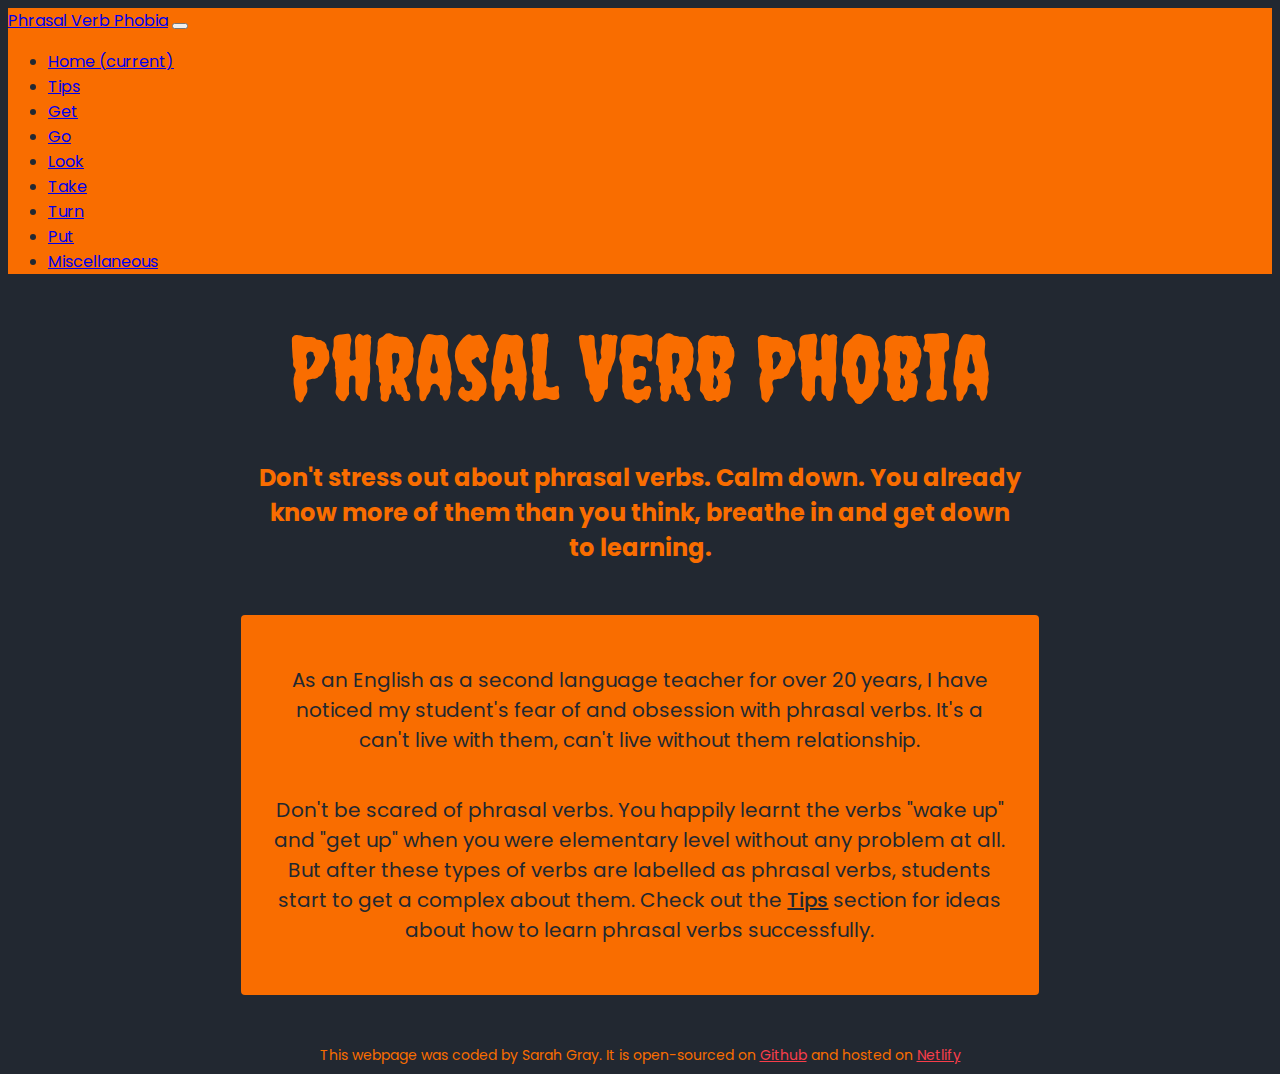
<file: index.html>
<!DOCTYPE html>
<html lang="en">
  <head>
    <meta charset="UTF-8" />
    <meta name="viewport" content="width=device-width, initial-scale=1.0" />
    <meta
      name="description"
      content="Learn English phrasal verbs with help from Phrasal Verb Phobia. There are definitions, examples of how to use the phrasal verb and synonyms to help you learn them"
    />
    <link
      rel="stylesheet"
      href="https://cdn.jsdelivr.net/npm/bootstrap@4.6.2/dist/css/bootstrap.min.css"
      integrity="sha384-xOolHFLEh07PJGoPkLv1IbcEPTNtaed2xpHsD9ESMhqIYd0nLMwNLD69Npy4HI+N"
      crossorigin="anonymous"
    />
    <script
      src="https://cdn.jsdelivr.net/npm/jquery@3.5.1/dist/jquery.slim.min.js"
      integrity="sha384-DfXdz2htPH0lsSSs5nCTpuj/zy4C+OGpamoFVy38MVBnE+IbbVYUew+OrCXaRkfj"
      crossorigin="anonymous"
    ></script>
    <script
      src="https://cdn.jsdelivr.net/npm/bootstrap@4.6.2/dist/js/bootstrap.bundle.min.js"
      integrity="sha384-Fy6S3B9q64WdZWQUiU+q4/2Lc9npb8tCaSX9FK7E8HnRr0Jz8D6OP9dO5Vg3Q9ct"
      crossorigin="anonymous"
    ></script>
    <link rel="preconnect" href="https://fonts.googleapis.com" />
    <link rel="preconnect" href="https://fonts.gstatic.com" crossorigin />
    <link
      href="https://fonts.googleapis.com/css2?family=Creepster&display=swap"
      rel="stylesheet"
    />
    <link rel="preconnect" href="https://fonts.googleapis.com" />
    <link rel="preconnect" href="https://fonts.gstatic.com" crossorigin />
    <link
      href="https://fonts.googleapis.com/css2?family=Poppins:ital,wght@0,100;0,200;0,300;0,400;0,500;0,600;0,700;0,800;0,900;1,100;1,200;1,300;1,400;1,500;1,600;1,700;1,800;1,900&display=swap"
      rel="stylesheet"
    />
    <link rel="stylesheet" href="styles.css" />
    <title>Phrasal Verb Phobia</title>
  </head>
  <body>
    <nav
      class="navbar navbar-expand-lg navbar-light nav-bar-custom-color font-weight-bolder"
    >
      <a class="navbar-brand" title="Homepage" href="index.html"
        >Phrasal Verb Phobia</a
      >
      <button
        class="navbar-toggler"
        type="button"
        data-toggle="collapse"
        data-target="#navbarNav"
        aria-controls="navbarNav"
        aria-expanded="false"
        aria-label="Toggle navigation"
      >
        <span class="navbar-toggler-icon"></span>
      </button>
      <div class="collapse navbar-collapse" id="navbarNav">
        <ul class="navbar-nav">
          <li class="nav-item active">
            <a class="nav-link" title="Homepage" href="index.html"
              >Home <span class="sr-only">(current)</span></a
            >
          </li>
          <li class="nav-item">
            <a class="nav-link" title="Go to Tips" href="tips.html">Tips</a>
          </li>
          <li class="nav-item">
            <a
              class="nav-link"
              title="Go to phrasal verbs with get"
              href="get.html"
              >Get</a
            >
          </li>
          <li class="nav-item">
            <a
              class="nav-link"
              title="Go to phrasal verbs with go"
              href="go.html"
              >Go</a
            >
          </li>
          <li class="nav-item">
            <a
              class="nav-link"
              title="Go to phrasal verbs with look"
              href="look.html"
              >Look</a
            >
          </li>
          <li class="nav-item">
            <a
              class="nav-link"
              title="Go to phrasal verbs with take"
              href="take.html"
              >Take</a
            >
          </li>
          <li class="nav-item">
            <a
              class="nav-link"
              title="Go to phrasal verbs with turn"
              href="turn.html"
              >Turn</a
            >
          </li>

          <li class="nav-item">
            <a
              class="nav-link"
              title="Go to phrasal verbs with put"
              href="put.html"
              >Put</a
            >
          </li>
          <li class="nav-item">
            <a
              class="nav-link"
              title="Go to miscellaneous phrasal verbs"
              href="miscellaneous.html"
              >Miscellaneous</a
            >
          </li>
        </ul>
      </div>
    </nav>
    <h1>Phrasal Verb Phobia</h1>
    <h2>
      Don't <span class="font-weight-bolder">stress out</span> about phrasal
      verbs. <span class="font-weight-bolder">Calm down</span>. You already know
      more of them than you think,
      <span class="font-weight-bolder">breathe in</span> and
      <span class="font-weight-bolder">get down</span> to learning.
    </h2>
    <main>
      <div class="text-box">
        <p>
          As an English as a second language teacher for over 20 years, I have
          noticed my student's fear of and obsession with phrasal verbs. It's a
          can't live with them, can't live without them relationship.
        </p>
        <p>
          Don't be scared of phrasal verbs. You happily learnt the verbs "wake
          up" and "get up" when you were elementary level without any problem at
          all. But after these types of verbs are labelled as phrasal verbs,
          students start to get a complex about them. Check out the
          <a title="Go to Tips" href="tips.html">Tips</a> section for ideas
          about how to learn phrasal verbs successfully.
        </p>
      </div>
    </main>
    <footer>
      This webpage was coded by Sarah Gray. It is open-sourced on
      <a href="https://github.com/SL-GW/phrasal-verb-phobia" target="_blank"
        >Github</a
      >
      and hosted on
      <a href="https://phrasal-verb-phobia.netlify.app/" target="_blank"
        >Netlify</a
      >
    </footer>
  </body>
</html>
</file>
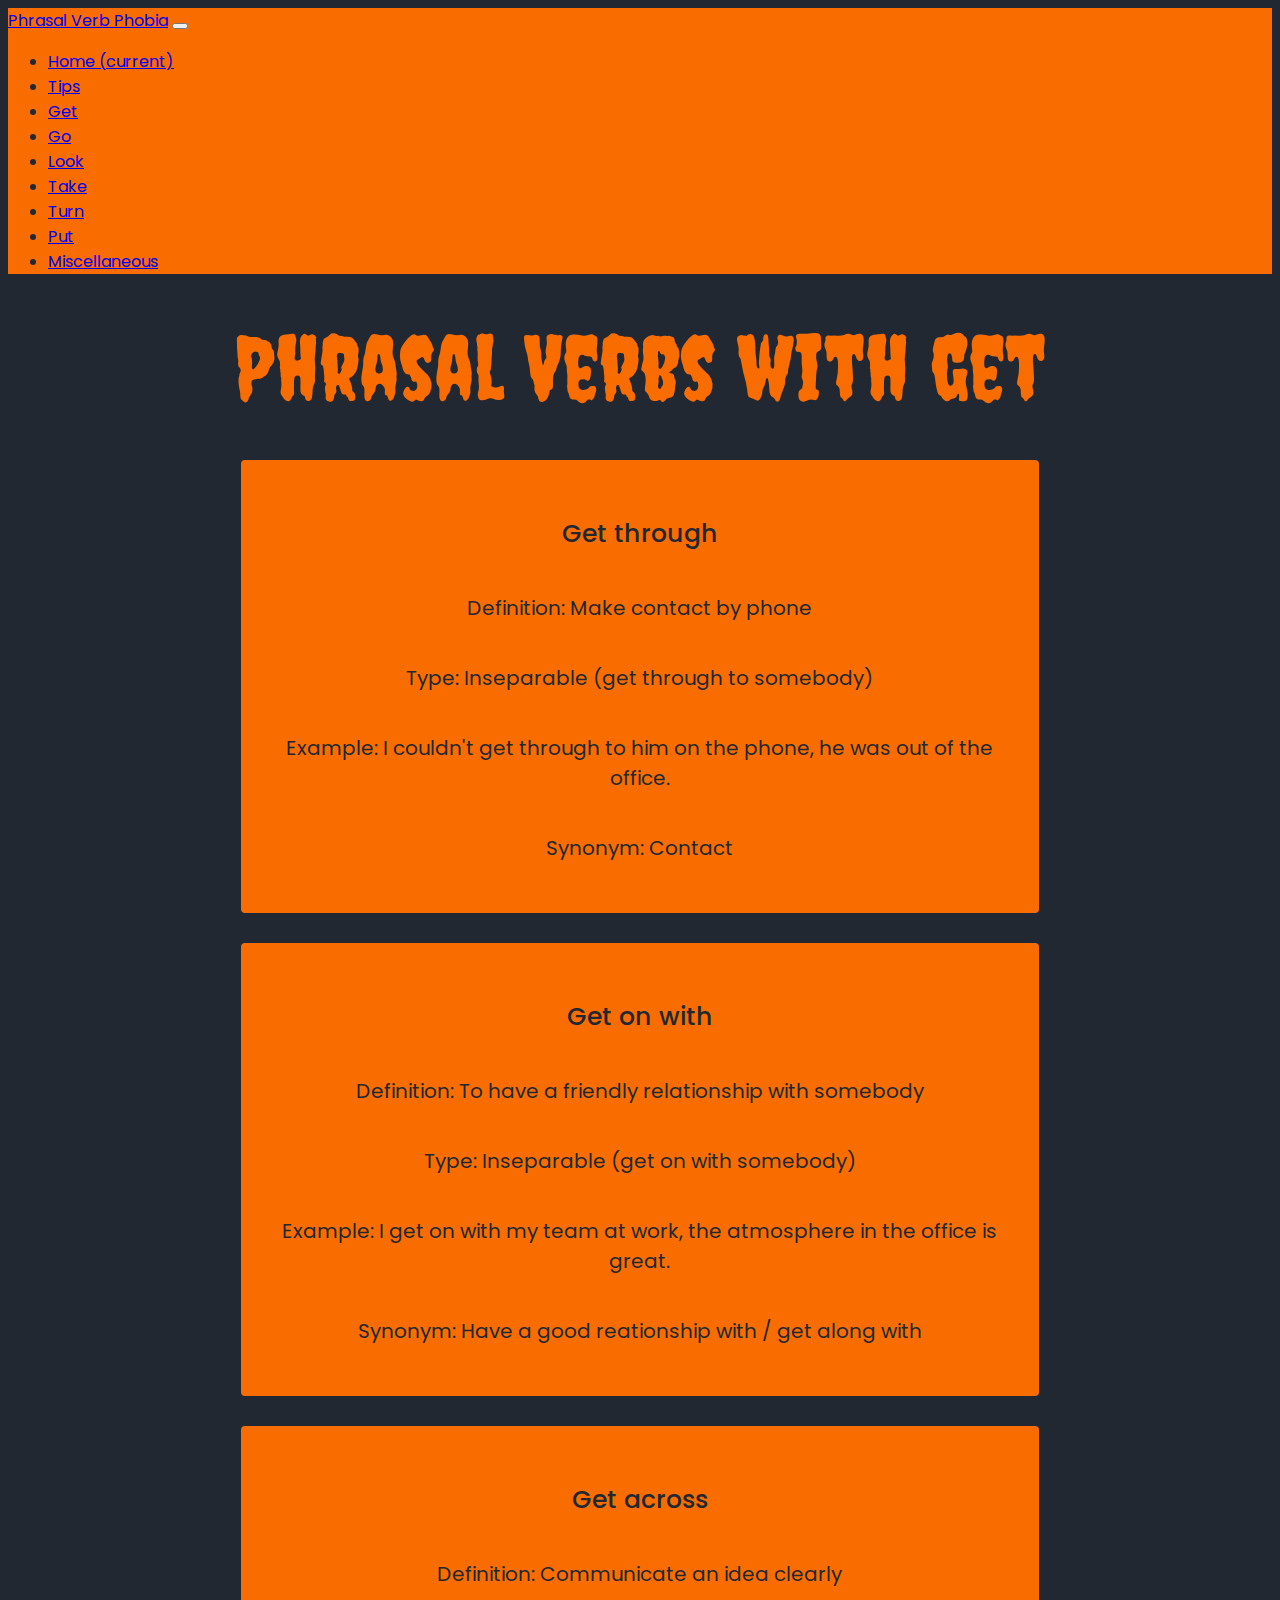
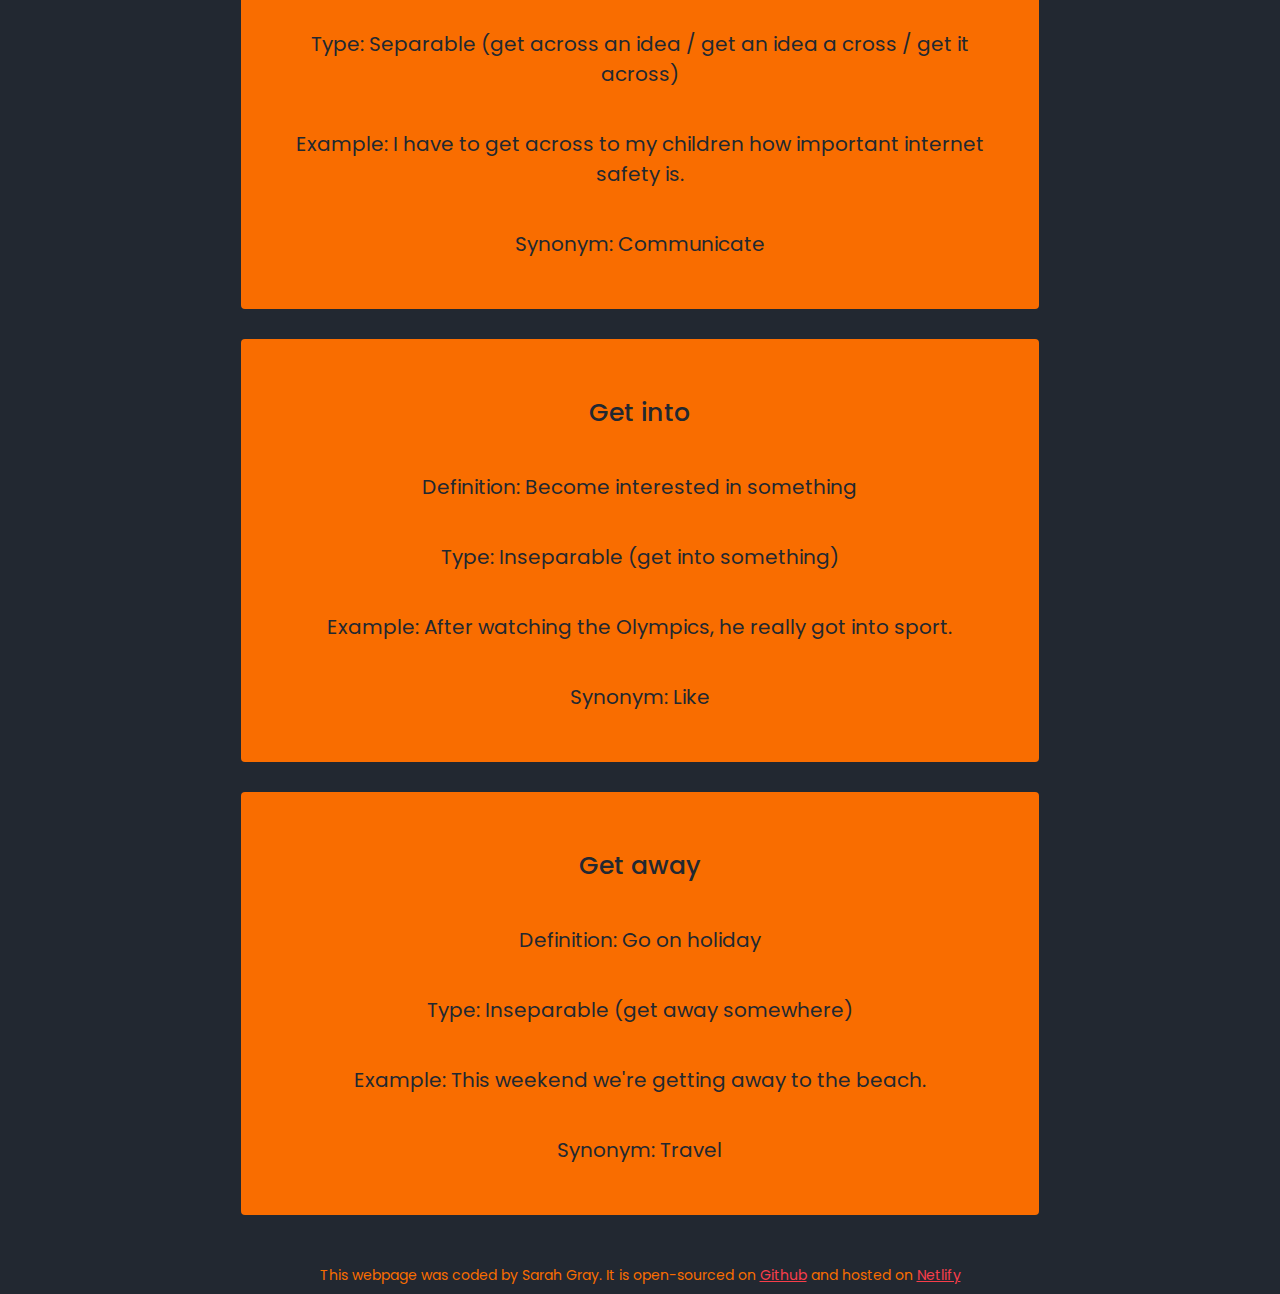
<file: get.html>
<!DOCTYPE html>
<html lang="en">
  <head>
    <meta charset="UTF-8" />
    <meta name="viewport" content="width=device-width, initial-scale=1.0" />
    <meta
      name="description"
      content="Learn phrasal verbs with the verb get. There are definitions, examples of how to use the phrasal verb and synonyms to help you learn them"
    />
    <link
      rel="stylesheet"
      href="https://cdn.jsdelivr.net/npm/bootstrap@4.6.2/dist/css/bootstrap.min.css"
      integrity="sha384-xOolHFLEh07PJGoPkLv1IbcEPTNtaed2xpHsD9ESMhqIYd0nLMwNLD69Npy4HI+N"
      crossorigin="anonymous"
    />
    <script
      src="https://cdn.jsdelivr.net/npm/jquery@3.5.1/dist/jquery.slim.min.js"
      integrity="sha384-DfXdz2htPH0lsSSs5nCTpuj/zy4C+OGpamoFVy38MVBnE+IbbVYUew+OrCXaRkfj"
      crossorigin="anonymous"
    ></script>
    <script
      src="https://cdn.jsdelivr.net/npm/bootstrap@4.6.2/dist/js/bootstrap.bundle.min.js"
      integrity="sha384-Fy6S3B9q64WdZWQUiU+q4/2Lc9npb8tCaSX9FK7E8HnRr0Jz8D6OP9dO5Vg3Q9ct"
      crossorigin="anonymous"
    ></script>
    <link rel="preconnect" href="https://fonts.googleapis.com" />
    <link rel="preconnect" href="https://fonts.gstatic.com" crossorigin />
    <link
      href="https://fonts.googleapis.com/css2?family=Creepster&display=swap"
      rel="stylesheet"
    />
    <link rel="preconnect" href="https://fonts.googleapis.com" />
    <link rel="preconnect" href="https://fonts.gstatic.com" crossorigin />
    <link
      href="https://fonts.googleapis.com/css2?family=Poppins:ital,wght@0,100;0,200;0,300;0,400;0,500;0,600;0,700;0,800;0,900;1,100;1,200;1,300;1,400;1,500;1,600;1,700;1,800;1,900&display=swap"
      rel="stylesheet"
    />
    <link rel="stylesheet" href="styles.css" />
    <title>Phrasal Verbs with get</title>
  </head>
  <body>
    <nav
      class="navbar navbar-expand-lg navbar-light nav-bar-custom-color font-weight-bolder"
    >
      <a class="navbar-brand" title="Homepage" href="index.html"
        >Phrasal Verb Phobia</a
      >
      <button
        class="navbar-toggler"
        type="button"
        data-toggle="collapse"
        data-target="#navbarNav"
        aria-controls="navbarNav"
        aria-expanded="false"
        aria-label="Toggle navigation"
      >
        <span class="navbar-toggler-icon"></span>
      </button>
      <div class="collapse navbar-collapse" id="navbarNav">
        <ul class="navbar-nav">
          <li class="nav-item">
            <a class="nav-link" title="Homepage" href="index.html"
              >Home <span class="sr-only">(current)</span></a
            >
          </li>
          <li class="nav-item">
            <a class="nav-link" title="Go to Tips" href="tips.html">Tips</a>
          </li>
          <li class="nav-item active">
            <a
              class="nav-link"
              title="Go to phrasal verbs with get"
              href="get.html"
              >Get</a
            >
          </li>
          <li class="nav-item">
            <a
              class="nav-link"
              title="Go to phrasal verbs with go"
              href="go.html"
              >Go</a
            >
          </li>
          <li class="nav-item">
            <a
              class="nav-link"
              title="Go to phrasal verbs with look"
              href="look.html"
              >Look</a
            >
          </li>
          <li class="nav-item">
            <a
              class="nav-link"
              title="Go to phrasal verbs with take"
              href="take.html"
              >Take</a
            >
          </li>
          <li class="nav-item">
            <a
              class="nav-link"
              title="Go to phrasal verbs with turn"
              href="turn.html"
              >Turn</a
            >
          </li>
          <li class="nav-item">
            <a
              class="nav-link"
              title="Go to phrasal verbs with put"
              href="put.html"
              >Put</a
            >
          </li>
          <li class="nav-item">
            <a
              class="nav-link"
              title="Go to miscellaneous phrasal verbs"
              href="miscellaneous.html"
              >Miscellaneous</a
            >
          </li>
        </ul>
      </div>
    </nav>
    <h1>Phrasal Verbs with get</h1>
    <main>
      <section>
        <div class="text-box">
          <p class="title">Get through</p>
          <p class="text-left">
            <span class="text-left font-weight-bold">Definition: </span>Make
            contact by phone
          </p>
          <p class="text-left">
            <span class="text-left font-weight-bold">Type: </span>Inseparable
            (get through to somebody)
          </p>
          <p class="text-left">
            <span class="text-left font-weight-bold">Example: </span>I couldn't
            <span class="font-italic">get through</span> to him on the phone, he
            was out of the office.
          </p>
          <p class="text-left">
            <span class="text-left font-weight-bold">Synonym: </span>Contact
          </p>
        </div>
      </section>
      <section>
        <div class="text-box">
          <p class="title">Get on with</p>
          <p class="text-left">
            <span class="text-left font-weight-bold">Definition: </span>To have
            a friendly relationship with somebody
          </p>
          <p class="text-left">
            <span class="text-left font-weight-bold">Type: </span>Inseparable
            (get on with somebody)
          </p>
          <p class="text-left">
            <span class="text-left font-weight-bold">Example: </span>I
            <span class="font-italic">get on with</span> my team at work, the
            atmosphere in the office is great.
          </p>
          <p class="text-left">
            <span class="text-left font-weight-bold">Synonym: </span>Have a good
            reationship with / get along with
          </p>
        </div>
      </section>
      <section>
        <div class="text-box">
          <p class="title">Get across</p>
          <p class="text-left">
            <span class="text-left font-weight-bold">Definition: </span
            >Communicate an idea clearly
          </p>
          <p class="text-left">
            <span class="text-left font-weight-bold">Type: </span>Separable (get
            across an idea / get an idea a cross / get it across)
          </p>
          <p class="text-left">
            <span class="text-left font-weight-bold">Example: </span>I have to
            <span class="font-italic">get across</span> to my children how
            important internet safety is.
          </p>
          <p class="text-left">
            <span class="text-left font-weight-bold">Synonym: </span>Communicate
          </p>
        </div>
      </section>
      <section>
        <div class="text-box">
          <p class="title">Get into</p>
          <p class="text-left">
            <span class="text-left font-weight-bold">Definition: </span>Become
            interested in something
          </p>
          <p class="text-left">
            <span class="text-left font-weight-bold">Type: </span>Inseparable
            (get into something)
          </p>
          <p class="text-left">
            <span class="text-left font-weight-bold">Example: </span>After
            watching the Olympics, he really<span class="font-italic">
              got into</span
            >
            sport.
          </p>
          <p class="text-left">
            <span class="text-left font-weight-bold">Synonym: </span>Like
          </p>
        </div>
      </section>
      <section>
        <div class="text-box">
          <p class="title">Get away</p>
          <p class="text-left">
            <span class="text-left font-weight-bold">Definition: </span>Go on
            holiday
          </p>
          <p class="text-left">
            <span class="text-left font-weight-bold">Type: </span>Inseparable
            (get away somewhere)
          </p>
          <p class="text-left">
            <span class="text-left font-weight-bold">Example: </span>This
            weekend we're <span class="font-italic">getting away</span> to the
            beach.
          </p>
          <p class="text-left">
            <span class="text-left font-weight-bold">Synonym: </span>Travel
          </p>
        </div>
      </section>
    </main>

    <footer>
      This webpage was coded by Sarah Gray. It is open-sourced on
      <a href="https://github.com/SL-GW/phrasal-verb-phobia" target="_blank"
        >Github</a
      >
      and hosted on
      <a href="https://phrasal-verb-phobia.netlify.app/" target="_blank"
        >Netlify</a
      >
    </footer>
  </body>
</html>
</file>
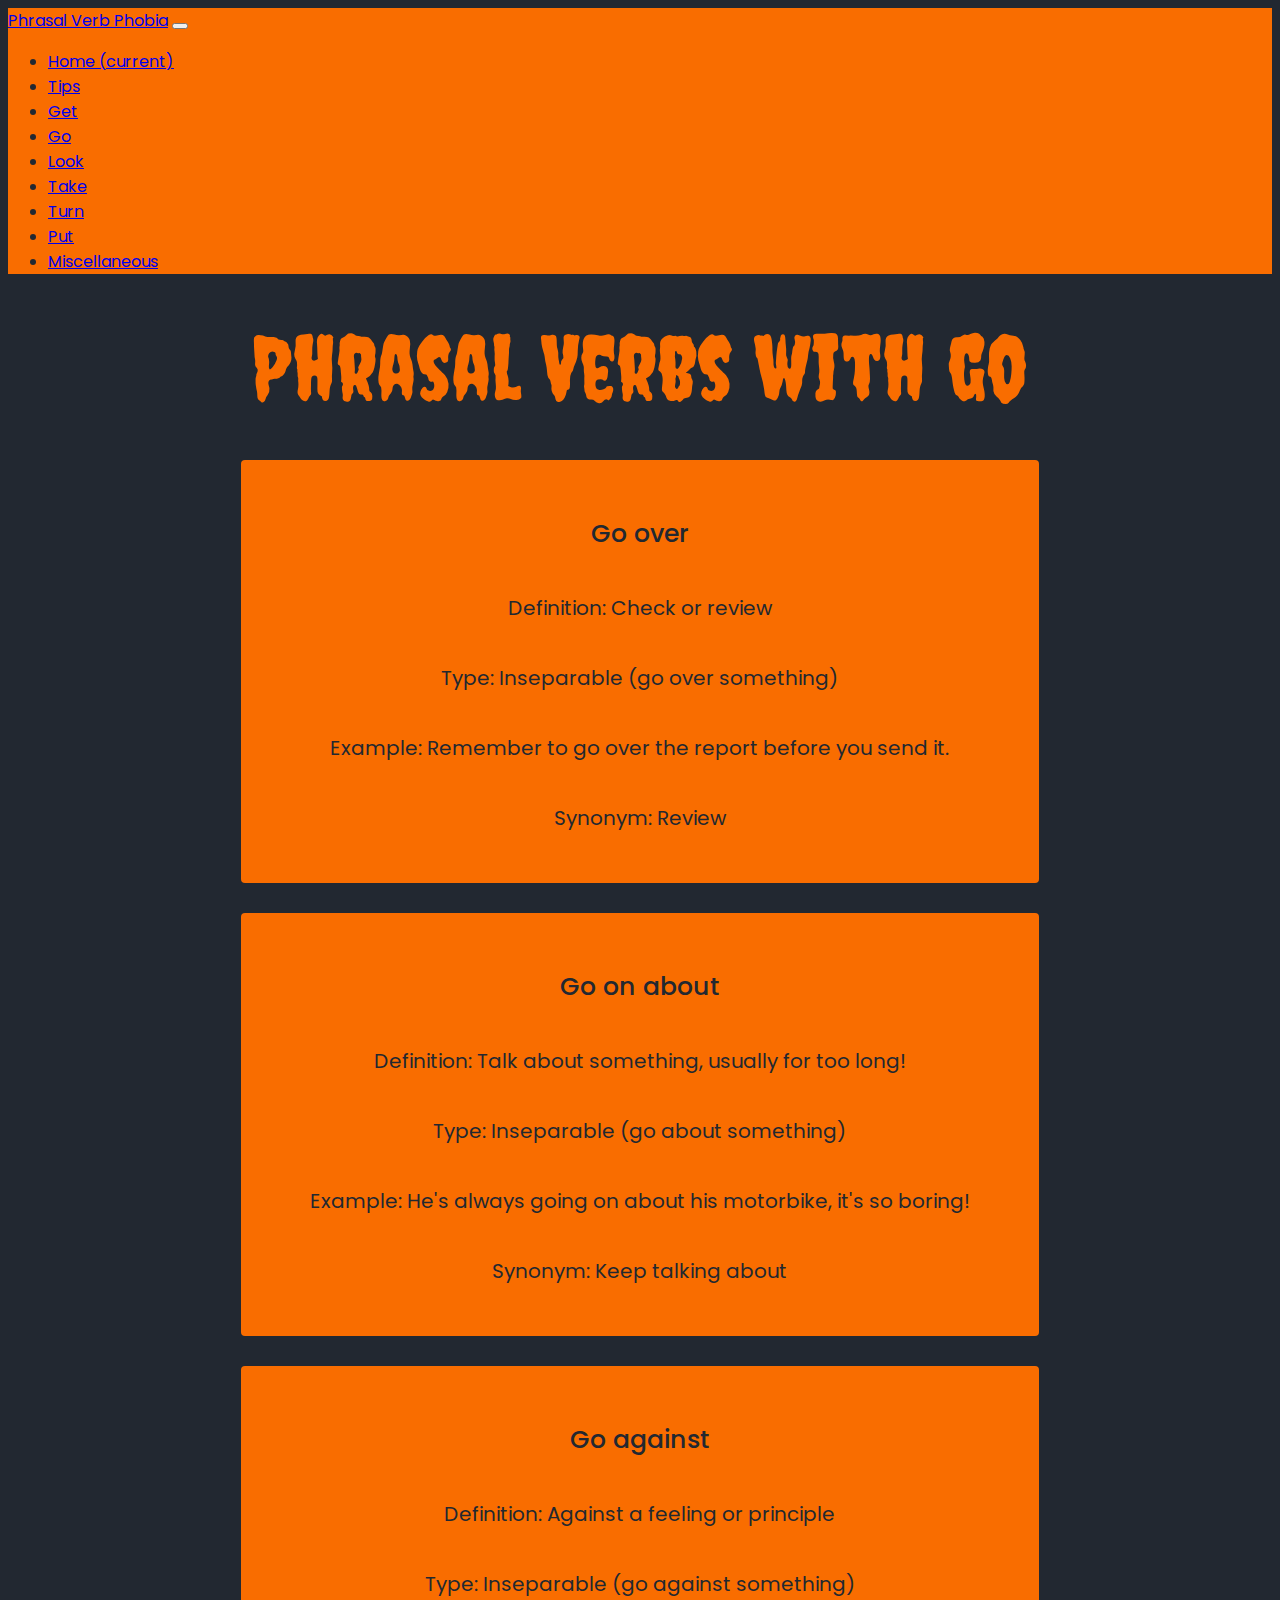
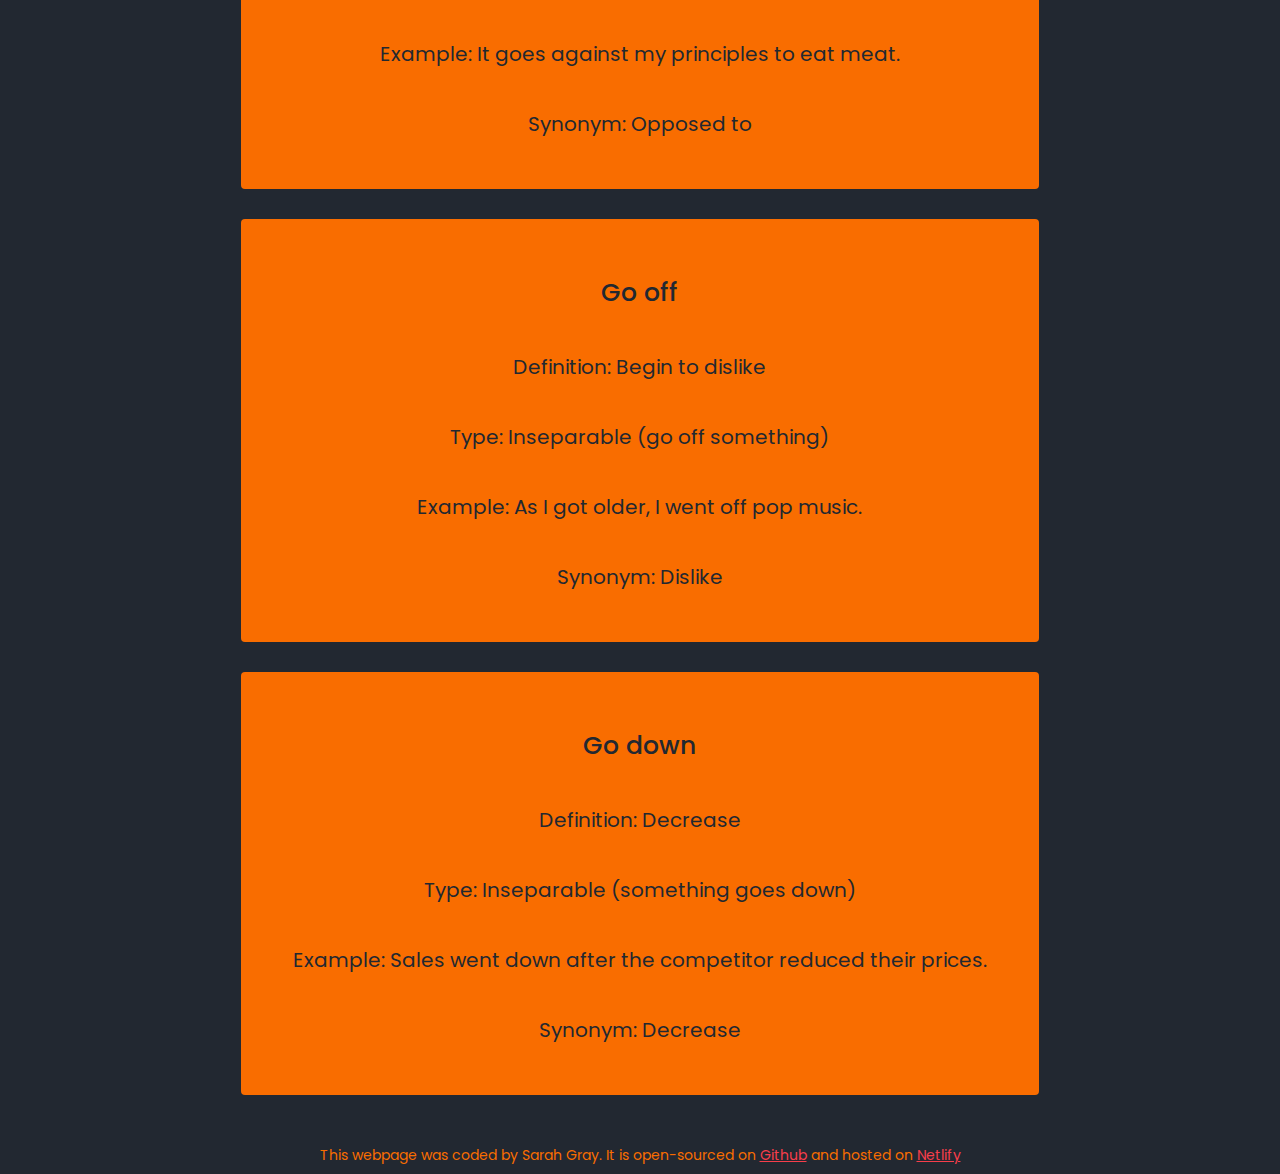
<file: go.html>
<!DOCTYPE html>
<html lang="en">
  <head>
    <meta charset="UTF-8" />
    <meta name="viewport" content="width=device-width, initial-scale=1.0" />
    <meta
      name="description"
      content="Learn phrasal verbs with the verb go. There are definitions, examples of how to use the phrasal verb and synonyms to help you learn them"
    />
    <link
      rel="stylesheet"
      href="https://cdn.jsdelivr.net/npm/bootstrap@4.6.2/dist/css/bootstrap.min.css"
      integrity="sha384-xOolHFLEh07PJGoPkLv1IbcEPTNtaed2xpHsD9ESMhqIYd0nLMwNLD69Npy4HI+N"
      crossorigin="anonymous"
    />
    <script
      src="https://cdn.jsdelivr.net/npm/jquery@3.5.1/dist/jquery.slim.min.js"
      integrity="sha384-DfXdz2htPH0lsSSs5nCTpuj/zy4C+OGpamoFVy38MVBnE+IbbVYUew+OrCXaRkfj"
      crossorigin="anonymous"
    ></script>
    <script
      src="https://cdn.jsdelivr.net/npm/bootstrap@4.6.2/dist/js/bootstrap.bundle.min.js"
      integrity="sha384-Fy6S3B9q64WdZWQUiU+q4/2Lc9npb8tCaSX9FK7E8HnRr0Jz8D6OP9dO5Vg3Q9ct"
      crossorigin="anonymous"
    ></script>
    <link rel="preconnect" href="https://fonts.googleapis.com" />
    <link rel="preconnect" href="https://fonts.gstatic.com" crossorigin />
    <link
      href="https://fonts.googleapis.com/css2?family=Creepster&display=swap"
      rel="stylesheet"
    />
    <link rel="preconnect" href="https://fonts.googleapis.com" />
    <link rel="preconnect" href="https://fonts.gstatic.com" crossorigin />
    <link
      href="https://fonts.googleapis.com/css2?family=Poppins:ital,wght@0,100;0,200;0,300;0,400;0,500;0,600;0,700;0,800;0,900;1,100;1,200;1,300;1,400;1,500;1,600;1,700;1,800;1,900&display=swap"
      rel="stylesheet"
    />
    <link rel="stylesheet" href="styles.css" />
    <title>Phrasal Verbs with go</title>
  </head>
  <body>
    <nav
      class="navbar navbar-expand-lg navbar-light nav-bar-custom-color font-weight-bolder"
    >
      <a class="navbar-brand" title="Homepage" href="index.html"
        >Phrasal Verb Phobia</a
      >
      <button
        class="navbar-toggler"
        type="button"
        data-toggle="collapse"
        data-target="#navbarNav"
        aria-controls="navbarNav"
        aria-expanded="false"
        aria-label="Toggle navigation"
      >
        <span class="navbar-toggler-icon"></span>
      </button>
      <div class="collapse navbar-collapse" id="navbarNav">
        <ul class="navbar-nav">
          <li class="nav-item">
            <a class="nav-link" title="Homepage" href="index.html"
              >Home <span class="sr-only">(current)</span></a
            >
          </li>
          <li class="nav-item">
            <a class="nav-link" title="Go to Tips" href="tips.html">Tips</a>
          </li>
          <li class="nav-item">
            <a
              class="nav-link"
              title="Go to phrasal verbs with get"
              href="get.html"
              >Get</a
            >
          </li>
          <li class="nav-item active">
            <a
              class="nav-link"
              title="Go to phrasal verbs with go"
              href="go.html"
              >Go</a
            >
          </li>
          <li class="nav-item">
            <a
              class="nav-link"
              title="Go to phrasal verbs with look"
              href="look.html"
              >Look</a
            >
          </li>
          <li class="nav-item">
            <a
              class="nav-link"
              title="Go to phrasal verbs with take"
              href="take.html"
              >Take</a
            >
          </li>
          <li class="nav-item">
            <a
              class="nav-link"
              title="Go to phrasal verbs with turn"
              href="turn.html"
              >Turn</a
            >
          </li>
          <li class="nav-item">
            <a
              class="nav-link"
              title="Go to phrasal verbs with put"
              href="put.html"
              >Put</a
            >
          </li>
          <li class="nav-item">
            <a
              class="nav-link"
              title="Go to miscellaneous phrasal verbs"
              href="miscellaneous.html"
              >Miscellaneous</a
            >
          </li>
        </ul>
      </div>
    </nav>
    <h1>Phrasal Verbs with go</h1>
    <main>
      <section>
        <div class="text-box">
          <p class="title">Go over</p>
          <p class="text-left">
            <span class="text-left font-weight-bold">Definition: </span>Check or
            review
          </p>
          <p class="text-left">
            <span class="text-left font-weight-bold">Type: </span>Inseparable
            (go over something)
          </p>
          <p class="text-left">
            <span class="text-left font-weight-bold">Example: </span>Remember to
            <span class="font-italic">go over</span> the report before you send
            it.
          </p>
          <p class="text-left">
            <span class="text-left font-weight-bold">Synonym: </span>Review
          </p>
        </div>
      </section>
      <section>
        <div class="text-box">
          <p class="title">Go on about</p>
          <p class="text-left">
            <span class="text-left font-weight-bold">Definition: </span>Talk
            about something, usually for too long!
          </p>
          <p class="text-left">
            <span class="text-left font-weight-bold">Type: </span>Inseparable
            (go about something)
          </p>
          <p class="text-left">
            <span class="text-left font-weight-bold">Example: </span>He's always
            <span class="font-italic">going on about</span> his motorbike, it's
            so boring!
          </p>
          <p class="text-left">
            <span class="text-left font-weight-bold">Synonym: </span>Keep
            talking about
          </p>
        </div>
      </section>
      <section>
        <div class="text-box">
          <p class="title">Go against</p>
          <p class="text-left">
            <span class="text-left font-weight-bold">Definition: </span>Against
            a feeling or principle
          </p>
          <p class="text-left">
            <span class="text-left font-weight-bold">Type: </span>Inseparable
            (go against something)
          </p>
          <p class="text-left">
            <span class="text-left font-weight-bold">Example: </span>It
            <span class="font-italic">goes against</span> my principles to eat
            meat.
          </p>
          <p class="text-left">
            <span class="text-left font-weight-bold">Synonym: </span>Opposed to
          </p>
        </div>
      </section>
      <section>
        <div class="text-box">
          <p class="title">Go off</p>
          <p class="text-left">
            <span class="text-left font-weight-bold">Definition: </span>Begin to
            dislike
          </p>
          <p class="text-left">
            <span class="text-left font-weight-bold">Type: </span>Inseparable
            (go off something)
          </p>
          <p class="text-left">
            <span class="text-left font-weight-bold">Example: </span>As I got
            older, I <span class="font-italic">went off</span> pop music.
          </p>
          <p class="text-left">
            <span class="text-left font-weight-bold">Synonym: </span>Dislike
          </p>
        </div>
      </section>
      <section>
        <div class="text-box">
          <p class="title">Go down</p>
          <p class="text-left">
            <span class="text-left font-weight-bold">Definition: </span>Decrease
          </p>
          <p class="text-left">
            <span class="text-left font-weight-bold">Type: </span>Inseparable
            (something goes down)
          </p>
          <p class="text-left">
            <span class="text-left font-weight-bold">Example: </span>Sales
            <span class="font-italic">went down</span> after the competitor
            reduced their prices.
          </p>
          <p class="text-left">
            <span class="text-left font-weight-bold">Synonym: </span>Decrease
          </p>
        </div>
      </section>
    </main>

    <footer>
      This webpage was coded by Sarah Gray. It is open-sourced on
      <a href="https://github.com/SL-GW/phrasal-verb-phobia" target="_blank"
        >Github</a
      >
      and hosted on
      <a href="https://phrasal-verb-phobia.netlify.app/" target="_blank"
        >Netlify</a
      >
    </footer>
  </body>
</html>
</file>
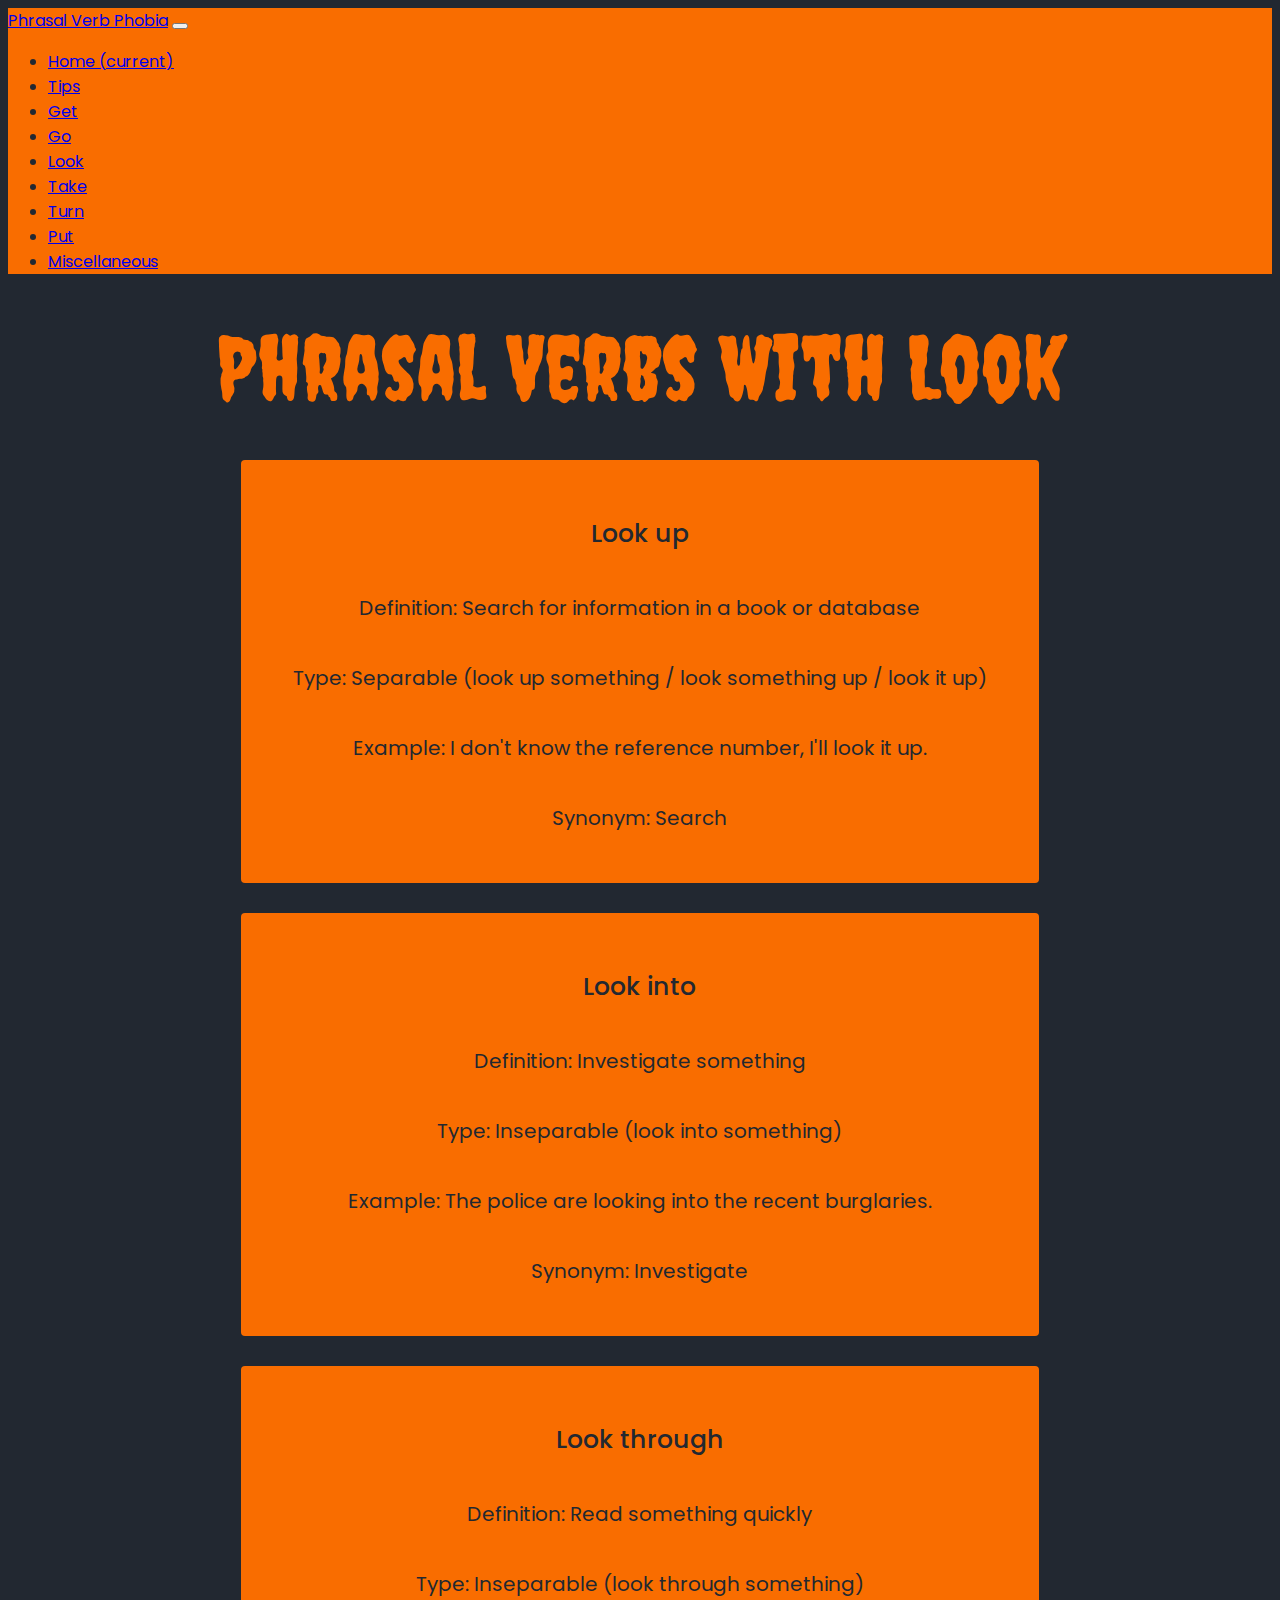
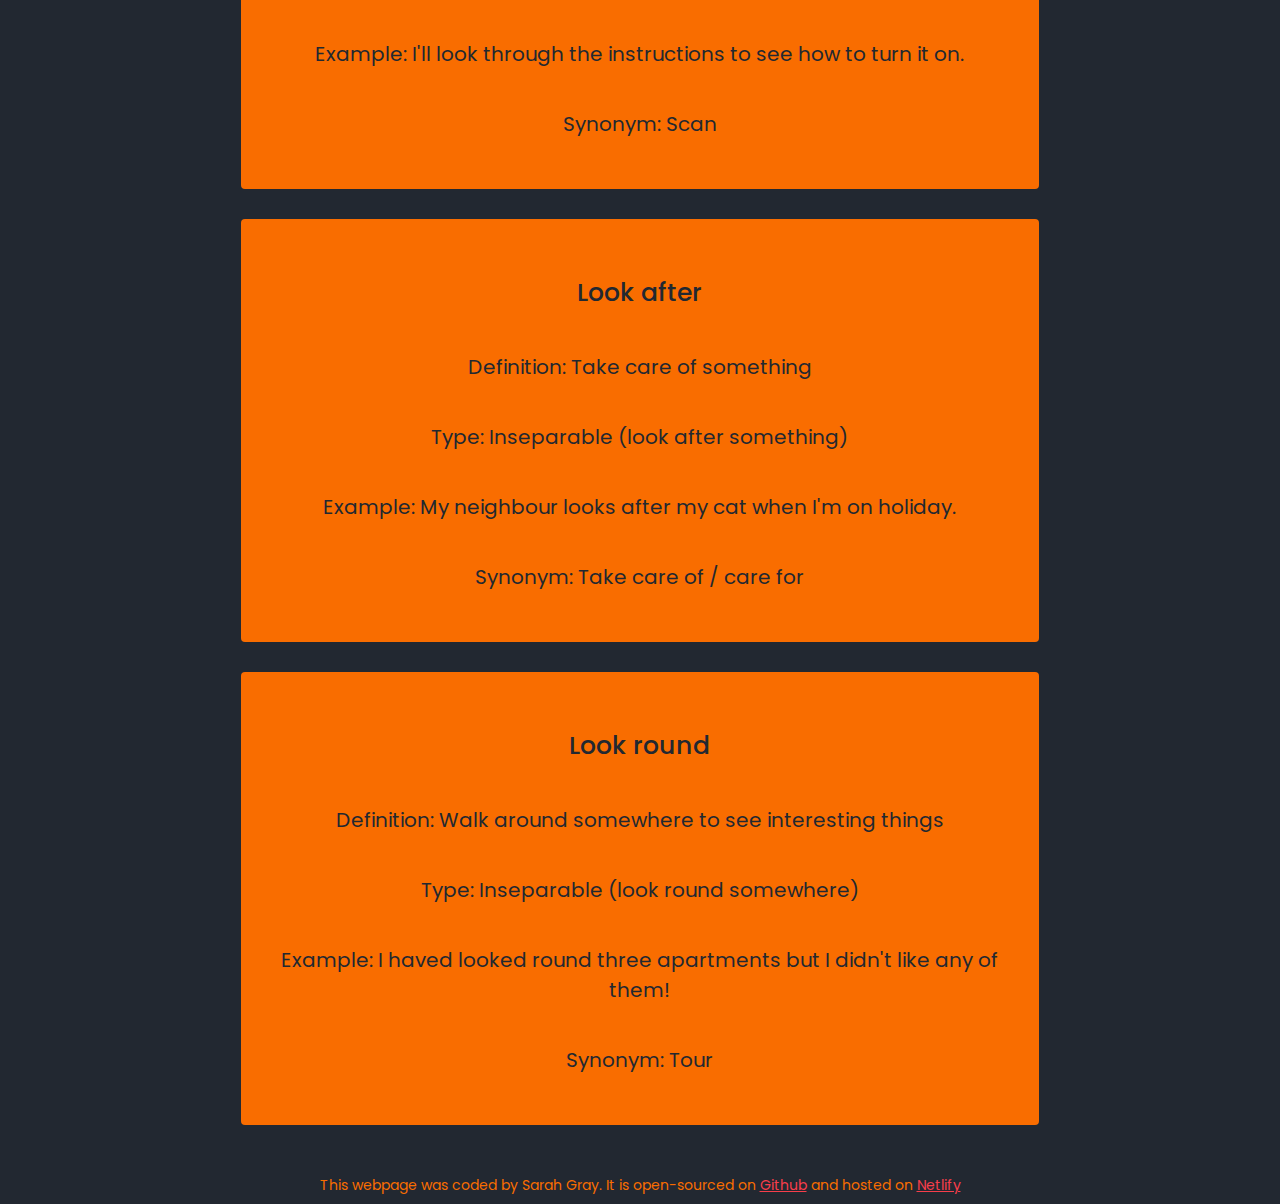
<file: look.html>
<!DOCTYPE html>
<html lang="en">
  <head>
    <meta charset="UTF-8" />
    <meta name="viewport" content="width=device-width, initial-scale=1.0" />
    <meta
      name="description"
      content="Learn phrasal verbs with the verb look. There are definitions, examples of how to use the phrasal verb and synonyms to help you learn them"
    />
    <link
      rel="stylesheet"
      href="https://cdn.jsdelivr.net/npm/bootstrap@4.6.2/dist/css/bootstrap.min.css"
      integrity="sha384-xOolHFLEh07PJGoPkLv1IbcEPTNtaed2xpHsD9ESMhqIYd0nLMwNLD69Npy4HI+N"
      crossorigin="anonymous"
    />
    <script
      src="https://cdn.jsdelivr.net/npm/jquery@3.5.1/dist/jquery.slim.min.js"
      integrity="sha384-DfXdz2htPH0lsSSs5nCTpuj/zy4C+OGpamoFVy38MVBnE+IbbVYUew+OrCXaRkfj"
      crossorigin="anonymous"
    ></script>
    <script
      src="https://cdn.jsdelivr.net/npm/bootstrap@4.6.2/dist/js/bootstrap.bundle.min.js"
      integrity="sha384-Fy6S3B9q64WdZWQUiU+q4/2Lc9npb8tCaSX9FK7E8HnRr0Jz8D6OP9dO5Vg3Q9ct"
      crossorigin="anonymous"
    ></script>
    <link rel="preconnect" href="https://fonts.googleapis.com" />
    <link rel="preconnect" href="https://fonts.gstatic.com" crossorigin />
    <link
      href="https://fonts.googleapis.com/css2?family=Creepster&display=swap"
      rel="stylesheet"
    />
    <link rel="preconnect" href="https://fonts.googleapis.com" />
    <link rel="preconnect" href="https://fonts.gstatic.com" crossorigin />
    <link
      href="https://fonts.googleapis.com/css2?family=Poppins:ital,wght@0,100;0,200;0,300;0,400;0,500;0,600;0,700;0,800;0,900;1,100;1,200;1,300;1,400;1,500;1,600;1,700;1,800;1,900&display=swap"
      rel="stylesheet"
    />
    <link rel="stylesheet" href="styles.css" />
    <title>Phrasal Verbs with look</title>
  </head>
  <body>
    <nav
      class="navbar navbar-expand-lg navbar-light nav-bar-custom-color font-weight-bolder"
    >
      <a class="navbar-brand" title="Homepage" href="index.html"
        >Phrasal Verb Phobia</a
      >
      <button
        class="navbar-toggler"
        type="button"
        data-toggle="collapse"
        data-target="#navbarNav"
        aria-controls="navbarNav"
        aria-expanded="false"
        aria-label="Toggle navigation"
      >
        <span class="navbar-toggler-icon"></span>
      </button>
      <div class="collapse navbar-collapse" id="navbarNav">
        <ul class="navbar-nav">
          <li class="nav-item">
            <a class="nav-link" title="Homepage" href="index.html"
              >Home <span class="sr-only">(current)</span></a
            >
          </li>
          <li class="nav-item">
            <a class="nav-link" title="Go to Tips" href="tips.html">Tips</a>
          </li>
          <li class="nav-item">
            <a
              class="nav-link"
              title="Go to phrasal verbs with get"
              href="get.html"
              >Get</a
            >
          </li>
          <li class="nav-item">
            <a
              class="nav-link"
              title="Go to phrasal verbs with go"
              href="go.html"
              >Go</a
            >
          </li>
          <li class="nav-item active">
            <a
              class="nav-link"
              title="Go to phrasal verbs with look"
              href="look.html"
              >Look</a
            >
          </li>
          <li class="nav-item">
            <a
              class="nav-link"
              title="Go to phrasal verbs with take"
              href="take.html"
              >Take</a
            >
          </li>
          <li class="nav-item">
            <a
              class="nav-link"
              title="Go to phrasal verbs with turn"
              href="turn.html"
              >Turn</a
            >
          </li>
          <li class="nav-item">
            <a
              class="nav-link"
              title="Go to phrasal verbs with put"
              href="put.html"
              >Put</a
            >
          </li>
          <li class="nav-item">
            <a
              class="nav-link"
              title="Go to miscellaneous phrasal verbs"
              href="miscellaneous.html"
              >Miscellaneous</a
            >
          </li>
        </ul>
      </div>
    </nav>
    <h1>Phrasal Verbs With Look</h1>
    <main>
      <section>
        <div class="text-box">
          <p class="title">Look up</p>
          <p class="text-left">
            <span class="text-left font-weight-bold">Definition: </span>Search
            for information in a book or database
          </p>
          <p class="text-left">
            <span class="text-left font-weight-bold">Type: </span>Separable
            (look up something / look something up / look it up)
          </p>
          <p class="text-left">
            <span class="text-left font-weight-bold">Example: </span>I don't
            know the reference number, I'll
            <span class="font-italic">look it up</span>.
          </p>
          <p class="text-left">
            <span class="text-left font-weight-bold">Synonym: </span>Search
          </p>
        </div>
      </section>
      <section>
        <div class="text-box">
          <p class="title">Look into</p>
          <p class="text-left">
            <span class="text-left font-weight-bold">Definition: </span
            >Investigate something
          </p>
          <p class="text-left">
            <span class="text-left font-weight-bold">Type: </span>Inseparable
            (look into something)
          </p>
          <p class="text-left">
            <span class="text-left font-weight-bold">Example: </span>The police
            are <span class="font-italic">looking into</span> the recent
            burglaries.
          </p>
          <p class="text-left">
            <span class="text-left font-weight-bold">Synonym: </span>Investigate
          </p>
        </div>
      </section>
      <section>
        <div class="text-box">
          <p class="title">Look through</p>
          <p class="text-left">
            <span class="text-left font-weight-bold">Definition: </span>Read
            something quickly
          </p>
          <p class="text-left">
            <span class="text-left font-weight-bold">Type: </span>Inseparable
            (look through something)
          </p>
          <p class="text-left">
            <span class="text-left font-weight-bold">Example: </span>I'll
            <span class="font-italic">look through</span> the instructions to
            see how to turn it on.
          </p>
          <p class="text-left">
            <span class="text-left font-weight-bold">Synonym: </span>Scan
          </p>
        </div>
      </section>
      <section>
        <div class="text-box">
          <p class="title">Look after</p>
          <p class="text-left">
            <span class="text-left font-weight-bold">Definition: </span>Take
            care of something
          </p>
          <p class="text-left">
            <span class="text-left font-weight-bold">Type: </span>Inseparable
            (look after something)
          </p>
          <p class="text-left">
            <span class="text-left font-weight-bold">Example: </span>My
            neighbour <span class="font-italic">looks after</span> my cat when
            I'm on holiday.
          </p>
          <p class="text-left">
            <span class="text-left font-weight-bold">Synonym: </span>Take care
            of / care for
          </p>
        </div>
      </section>
      <section>
        <div class="text-box">
          <p class="title">Look round</p>
          <p class="text-left">
            <span class="text-left font-weight-bold">Definition: </span>Walk
            around somewhere to see interesting things
          </p>
          <p class="text-left">
            <span class="text-left font-weight-bold">Type: </span>Inseparable
            (look round somewhere)
          </p>
          <p class="text-left">
            <span class="text-left font-weight-bold">Example: </span>I haved
            <span class="font-italic">looked round</span> three apartments but I
            didn't like any of them!
          </p>
          <p class="text-left">
            <span class="text-left font-weight-bold">Synonym: </span>Tour
          </p>
        </div>
      </section>
    </main>
    <footer>
      This webpage was coded by Sarah Gray. It is open-sourced on
      <a href="https://github.com/SL-GW/phrasal-verb-phobia" target="_blank"
        >Github</a
      >
      and hosted on
      <a href="https://phrasal-verb-phobia.netlify.app/" target="_blank"
        >Netlify</a
      >
    </footer>
  </body>
</html>
</file>
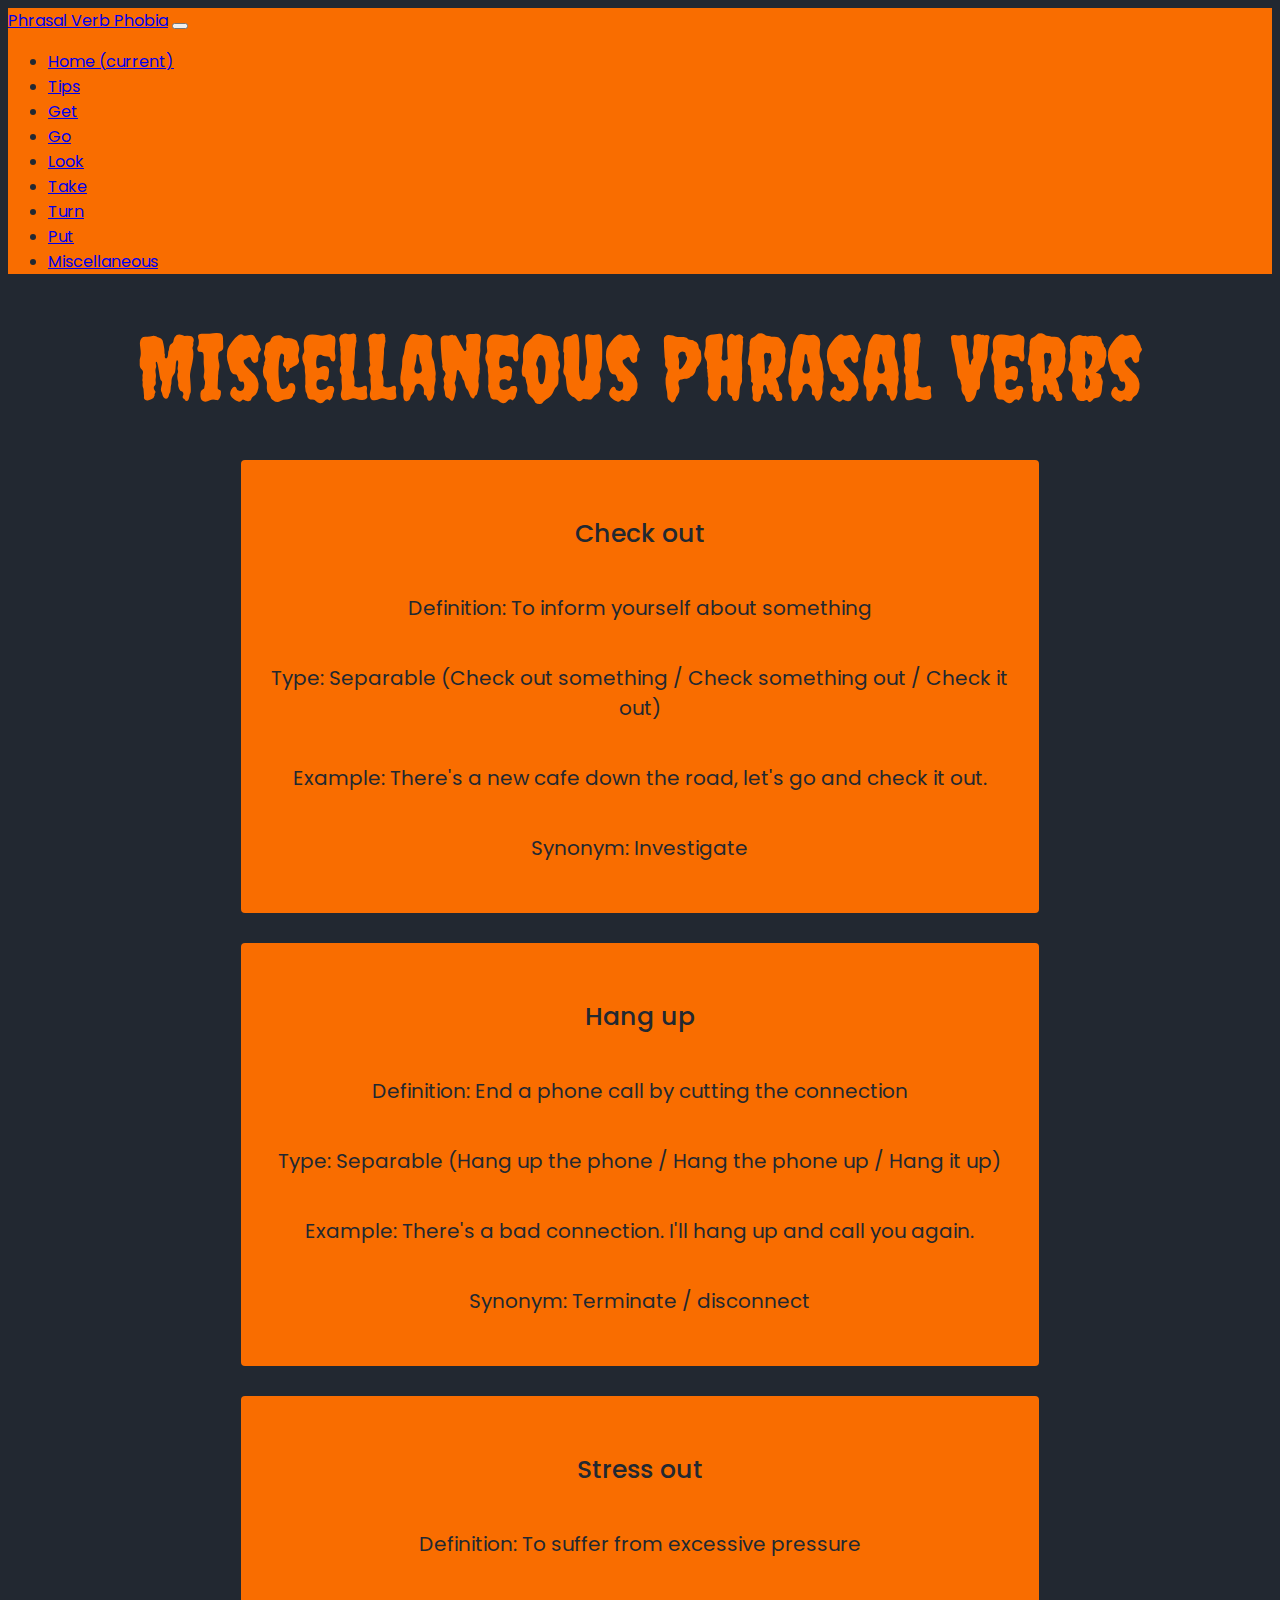
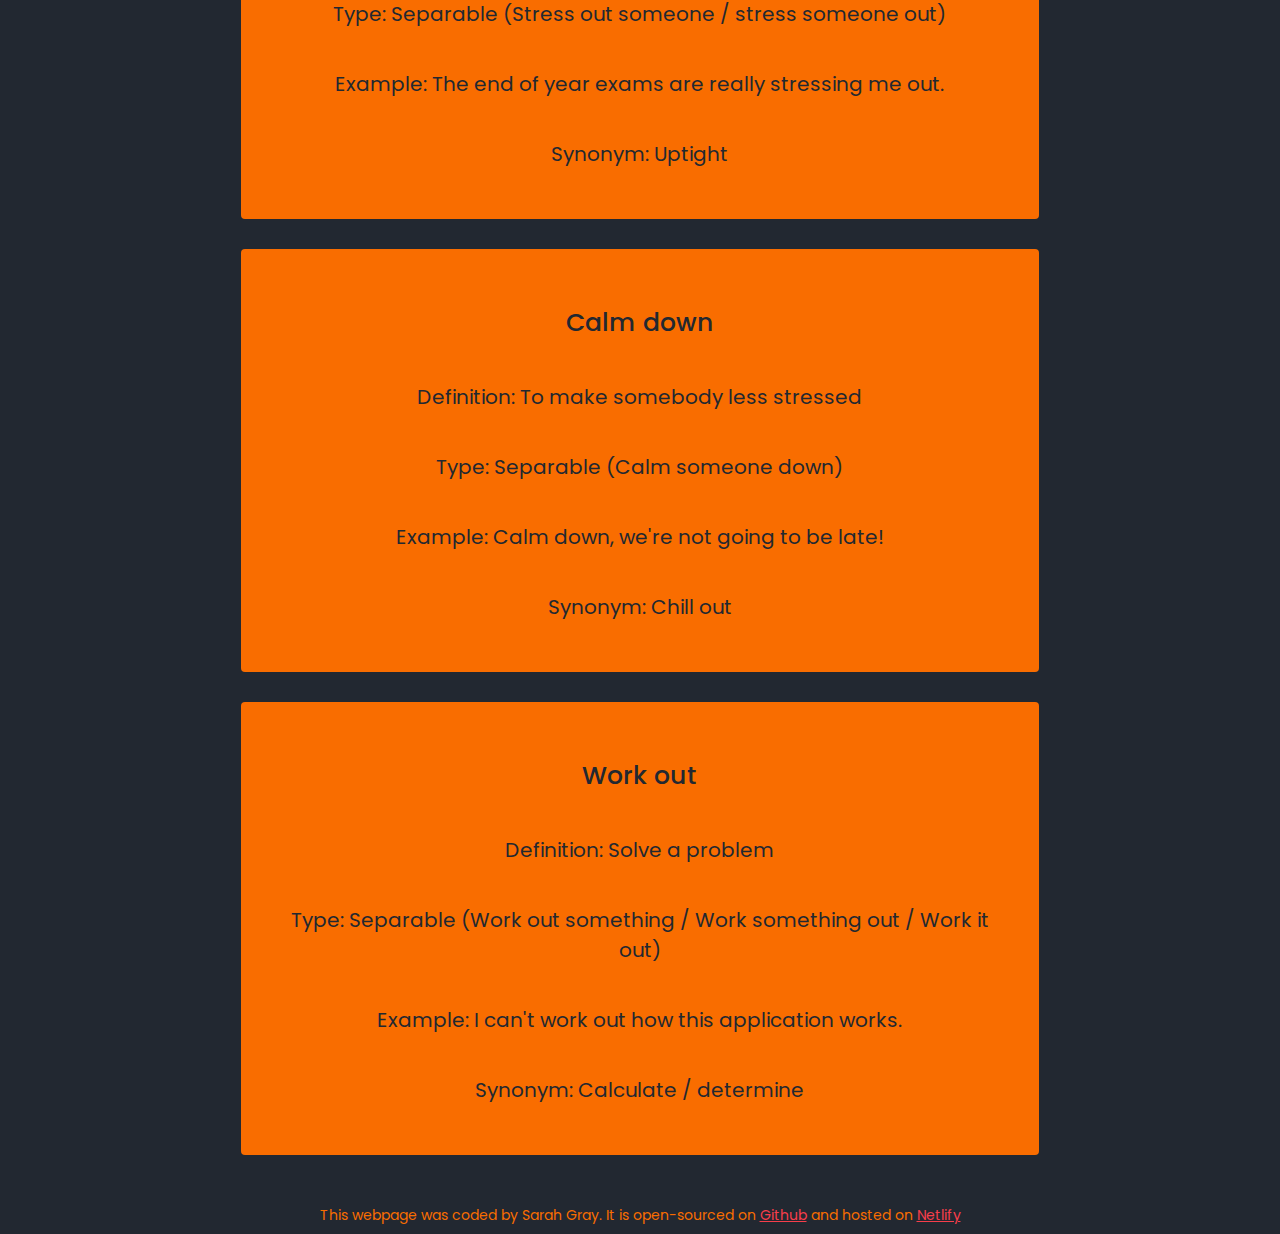
<file: miscellaneous.html>
<!DOCTYPE html>
<html lang="en">
  <head>
    <meta charset="UTF-8" />
    <meta name="viewport" content="width=device-width, initial-scale=1.0" />
    <meta
      name="description"
      content="Learn phrasal verbs. There are definitions, examples of how to use the phrasal verb and synonyms to help you learn them"
    />
    <link
      rel="stylesheet"
      href="https://cdn.jsdelivr.net/npm/bootstrap@4.6.2/dist/css/bootstrap.min.css"
      integrity="sha384-xOolHFLEh07PJGoPkLv1IbcEPTNtaed2xpHsD9ESMhqIYd0nLMwNLD69Npy4HI+N"
      crossorigin="anonymous"
    />
    <script
      src="https://cdn.jsdelivr.net/npm/jquery@3.5.1/dist/jquery.slim.min.js"
      integrity="sha384-DfXdz2htPH0lsSSs5nCTpuj/zy4C+OGpamoFVy38MVBnE+IbbVYUew+OrCXaRkfj"
      crossorigin="anonymous"
    ></script>
    <script
      src="https://cdn.jsdelivr.net/npm/bootstrap@4.6.2/dist/js/bootstrap.bundle.min.js"
      integrity="sha384-Fy6S3B9q64WdZWQUiU+q4/2Lc9npb8tCaSX9FK7E8HnRr0Jz8D6OP9dO5Vg3Q9ct"
      crossorigin="anonymous"
    ></script>
    <link rel="preconnect" href="https://fonts.googleapis.com" />
    <link rel="preconnect" href="https://fonts.gstatic.com" crossorigin />
    <link
      href="https://fonts.googleapis.com/css2?family=Creepster&display=swap"
      rel="stylesheet"
    />
    <link rel="preconnect" href="https://fonts.googleapis.com" />
    <link rel="preconnect" href="https://fonts.gstatic.com" crossorigin />
    <link
      href="https://fonts.googleapis.com/css2?family=Poppins:ital,wght@0,100;0,200;0,300;0,400;0,500;0,600;0,700;0,800;0,900;1,100;1,200;1,300;1,400;1,500;1,600;1,700;1,800;1,900&display=swap"
      rel="stylesheet"
    />
    <link rel="stylesheet" href="styles.css" />
    <title>Miscellaneous Phrasal Verbs</title>
  </head>
  <body>
    <nav
      class="navbar navbar-expand-lg navbar-light nav-bar-custom-color font-weight-bolder"
    >
      <a class="navbar-brand" title="Homepage" href="index.html"
        >Phrasal Verb Phobia</a
      >
      <button
        class="navbar-toggler"
        type="button"
        data-toggle="collapse"
        data-target="#navbarNav"
        aria-controls="navbarNav"
        aria-expanded="false"
        aria-label="Toggle navigation"
      >
        <span class="navbar-toggler-icon"></span>
      </button>
      <div class="collapse navbar-collapse" id="navbarNav">
        <ul class="navbar-nav">
          <li class="nav-item">
            <a class="nav-link" title="Homepage" href="index.html"
              >Home <span class="sr-only">(current)</span></a
            >
          </li>
          <li class="nav-item">
            <a class="nav-link" title="Go to Tips" href="tips.html">Tips</a>
          </li>
          <li class="nav-item">
            <a
              class="nav-link"
              title="Go to phrasal verbs with get"
              href="get.html"
              >Get</a
            >
          </li>
          <li class="nav-item">
            <a
              class="nav-link"
              title="Go to phrasal verbs with go"
              href="go.html"
              >Go</a
            >
          </li>
          <li class="nav-item">
            <a
              class="nav-link"
              title="Go to phrasal verbs with look"
              href="look.html"
              >Look</a
            >
          </li>
          <li class="nav-item">
            <a
              class="nav-link"
              title="Go to phrasal verbs with take"
              href="take.html"
              >Take</a
            >
          </li>
          <li class="nav-item">
            <a
              class="nav-link"
              title="Go to phrasal verbs with turn"
              href="turn.html"
              >Turn</a
            >
          </li>

          <li class="nav-item">
            <a
              class="nav-link"
              title="Go to phrasal verbs with put"
              href="put.html"
              >Put</a
            >
          </li>
          <li class="nav-item">
            <a
              class="nav-link active"
              title="Go to miscellaneous phrasal verbs"
              href="miscellaneous.html"
              >Miscellaneous</a
            >
          </li>
        </ul>
      </div>
    </nav>
    <h1>Miscellaneous Phrasal Verbs</h1>
    <main>
      <section>
        <div class="text-box">
          <p class="title">Check out</p>
          <p class="text-left">
            <span class="text-left font-weight-bold">Definition: </span>To
            inform yourself about something
          </p>
          <p class="text-left">
            <span class="text-left font-weight-bold">Type: </span>Separable
            (Check out something / Check something out / Check it out)
          </p>
          <p class="text-left">
            <span class="text-left font-weight-bold">Example: </span> There's a
            new cafe down the road, let's go and
            <span class="font-italic">check it out</span>.
          </p>
          <p class="text-left">
            <span class="text-left font-weight-bold">Synonym: </span>Investigate
          </p>
        </div>
      </section>
      <section>
        <div class="text-box">
          <p class="title">Hang up</p>
          <p class="text-left">
            <span class="text-left font-weight-bold">Definition: </span>End a
            phone call by cutting the connection
          </p>
          <p class="text-left">
            <span class="text-left font-weight-bold">Type: </span>Separable
            (Hang up the phone / Hang the phone up / Hang it up)
          </p>
          <p class="text-left">
            <span class="text-left font-weight-bold">Example: </span>There's a
            bad connection. I'll<span class="font-italic"> hang up</span> and
            call you again.
          </p>
          <p class="text-left">
            <span class="text-left font-weight-bold">Synonym: </span>Terminate /
            disconnect
          </p>
        </div>
      </section>
      <section>
        <div class="text-box">
          <p class="title">Stress out</p>
          <p class="text-left">
            <span class="text-left font-weight-bold">Definition: </span>To
            suffer from excessive pressure
          </p>
          <p class="text-left">
            <span class="text-left font-weight-bold">Type: </span>Separable
            (Stress out someone / stress someone out)
          </p>
          <p class="text-left">
            <span class="text-left font-weight-bold">Example: </span>The end of
            year exams are really
            <span class="font-italic">stressing me out</span>.
          </p>
          <p class="text-left">
            <span class="text-left font-weight-bold">Synonym: </span>Uptight
          </p>
        </div>
      </section>
      <section>
        <div class="text-box">
          <p class="title">Calm down</p>
          <p class="text-left">
            <span class="text-left font-weight-bold">Definition: </span>To make
            somebody less stressed
          </p>
          <p class="text-left">
            <span class="text-left font-weight-bold">Type: </span>Separable
            (Calm someone down)
          </p>
          <p class="text-left">
            <span class="text-left font-weight-bold">Example: </span
            ><span class="font-italic">Calm down</span>, we're not going to be
            late!
          </p>
          <p class="text-left">
            <span class="text-left font-weight-bold">Synonym: </span>Chill out
          </p>
        </div>
      </section>
      <section>
        <div class="text-box">
          <p class="title">Work out</p>
          <p class="text-left">
            <span class="text-left font-weight-bold">Definition: </span>Solve a
            problem
          </p>
          <p class="text-left">
            <span class="text-left font-weight-bold">Type: </span>Separable
            (Work out something / Work something out / Work it out)
          </p>
          <p class="text-left">
            <span class="text-left font-weight-bold">Example: </span>I can't
            <span class="font-italic">work out</span> how this application
            works.
          </p>
          <p class="text-left">
            <span class="text-left font-weight-bold">Synonym: </span>Calculate /
            determine
          </p>
        </div>
      </section>
    </main>
    <footer>
      This webpage was coded by Sarah Gray. It is open-sourced on
      <a href="https://github.com/SL-GW/phrasal-verb-phobia" target="_blank"
        >Github</a
      >
      and hosted on
      <a href="https://phrasal-verb-phobia.netlify.app/" target="_blank"
        >Netlify</a
      >
    </footer>
  </body>
</html>
</file>
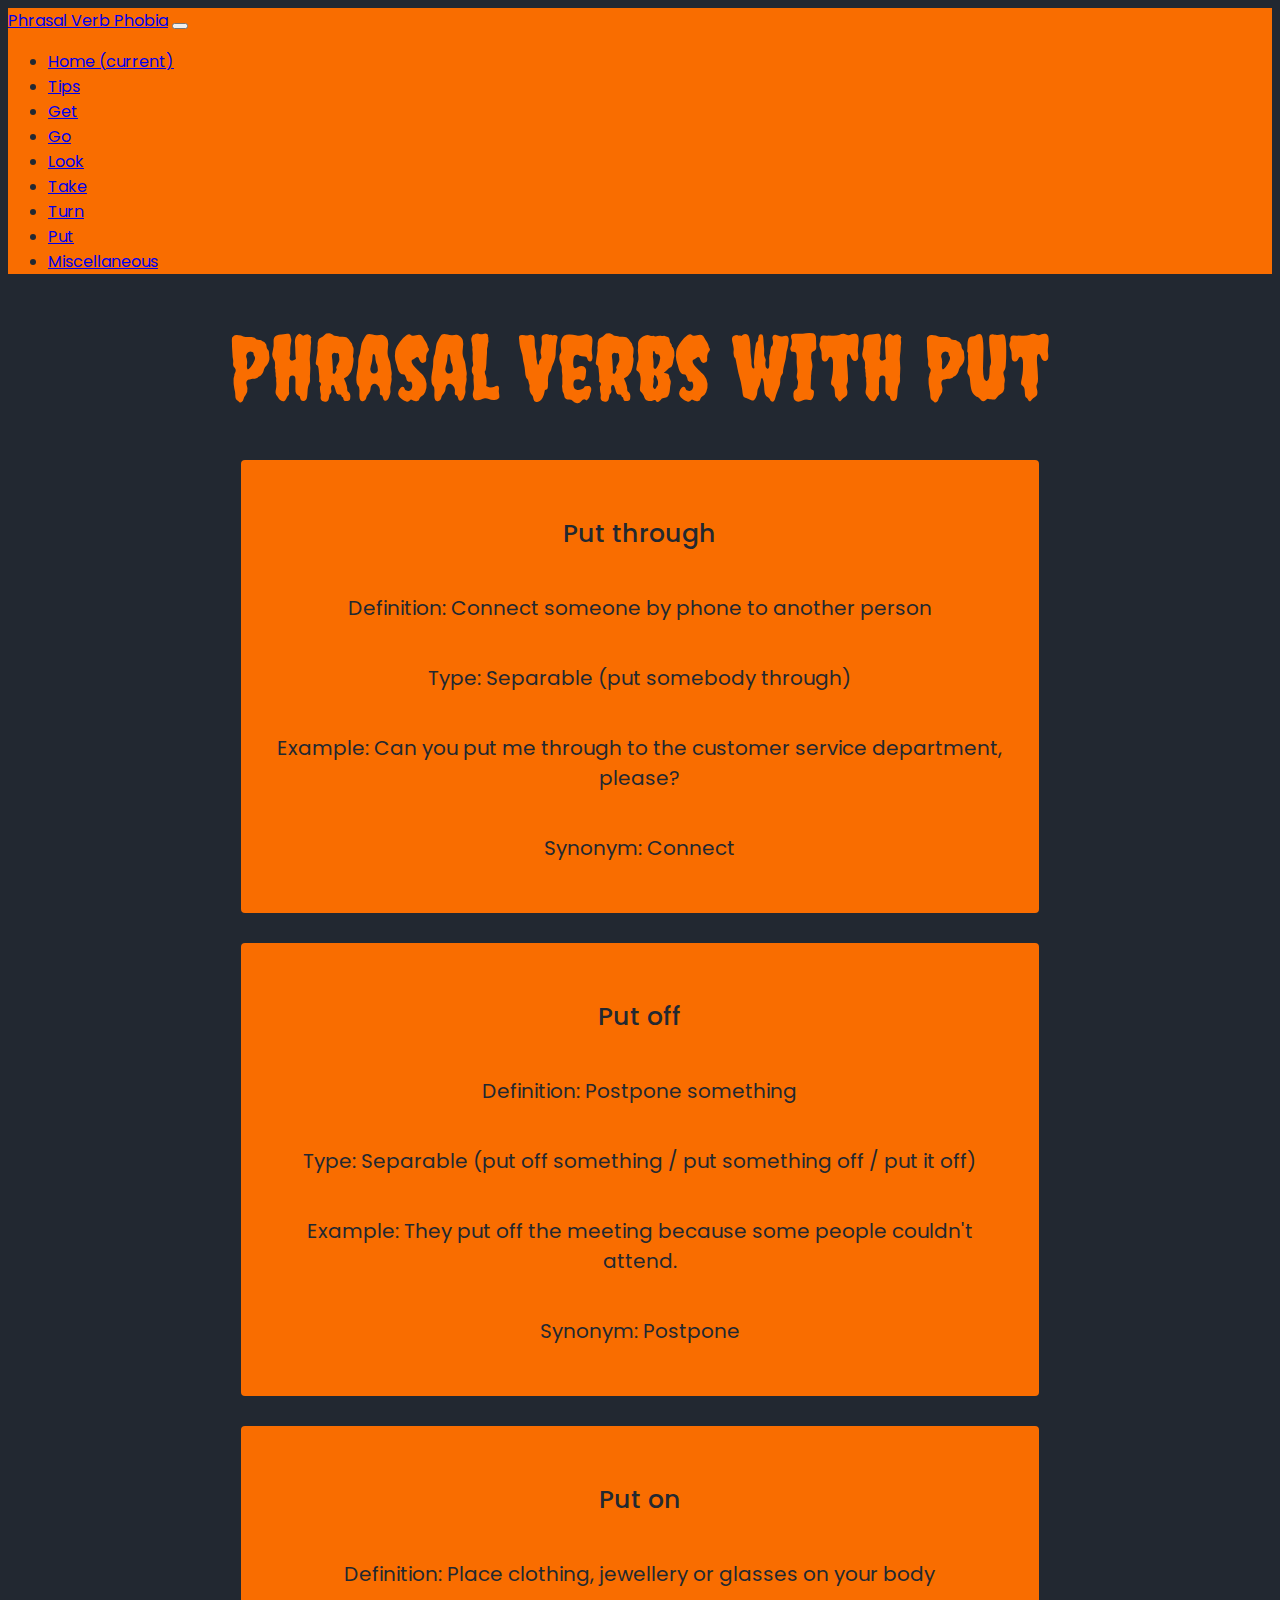
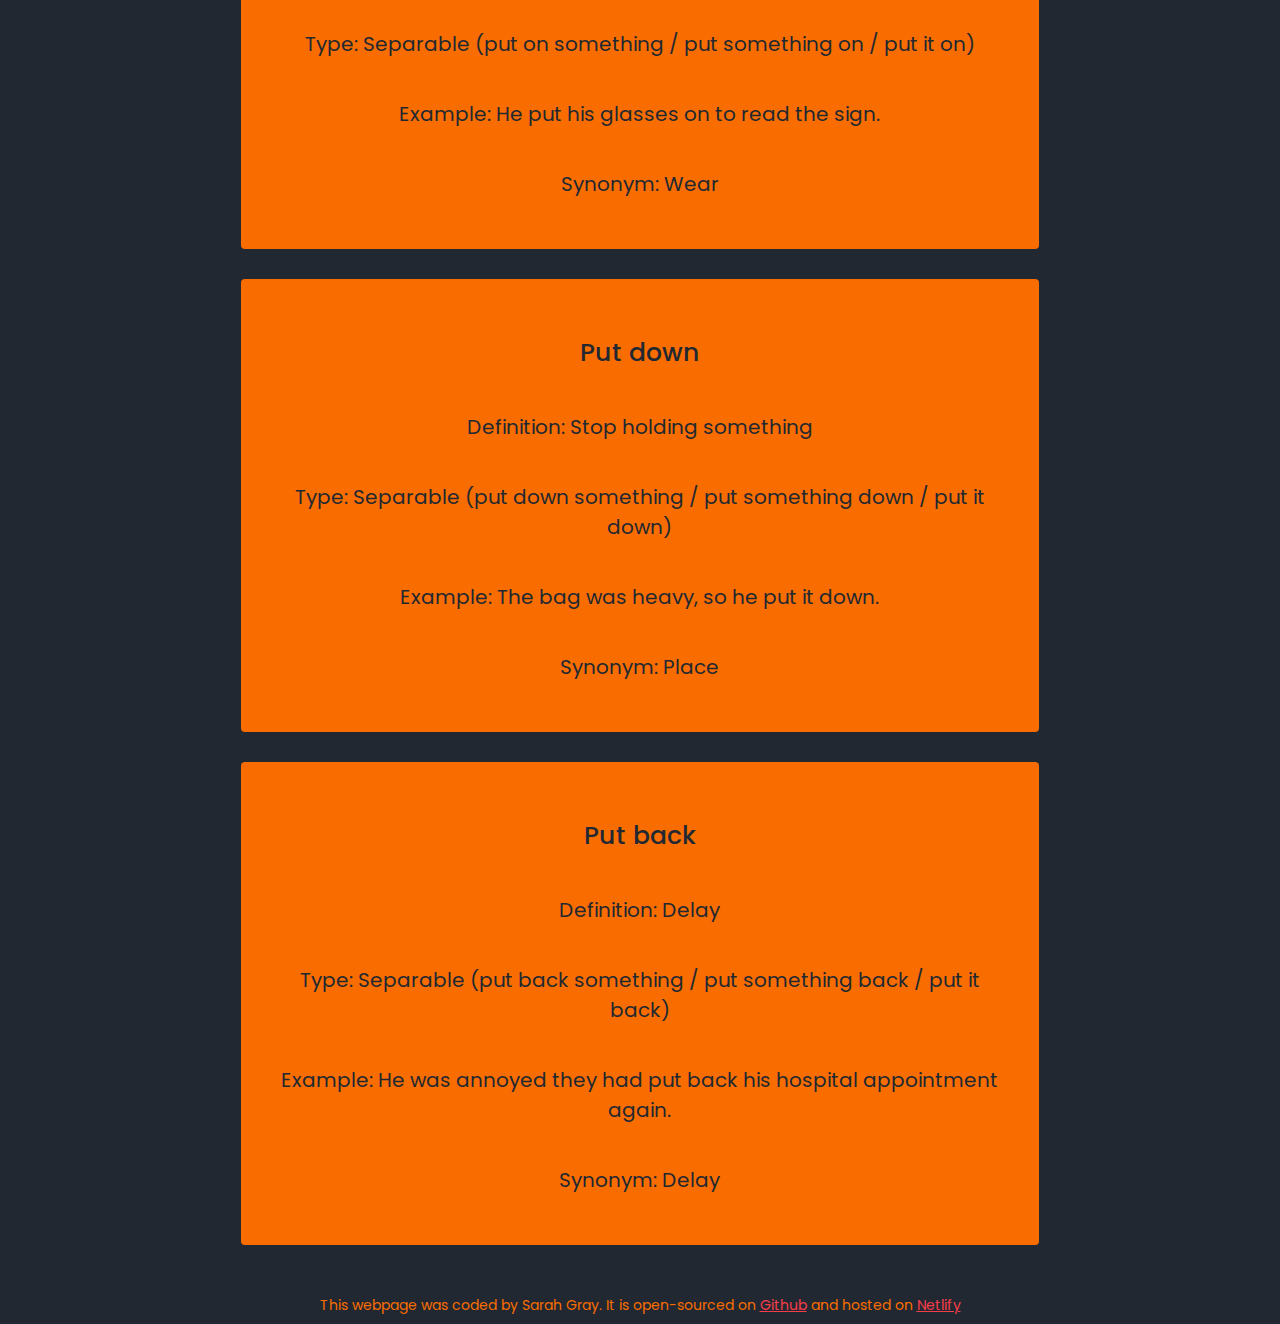
<file: put.html>
<!DOCTYPE html>
<html lang="en">
  <head>
    <meta charset="UTF-8" />
    <meta name="viewport" content="width=device-width, initial-scale=1.0" />
    <meta
      name="description"
      content="Learn phrasal verbs with the verb put. There are definitions, examples of how to use the phrasal verb and synonyms to help you learn them"
    />
    <link
      rel="stylesheet"
      href="https://cdn.jsdelivr.net/npm/bootstrap@4.6.2/dist/css/bootstrap.min.css"
      integrity="sha384-xOolHFLEh07PJGoPkLv1IbcEPTNtaed2xpHsD9ESMhqIYd0nLMwNLD69Npy4HI+N"
      crossorigin="anonymous"
    />
    <script
      src="https://cdn.jsdelivr.net/npm/jquery@3.5.1/dist/jquery.slim.min.js"
      integrity="sha384-DfXdz2htPH0lsSSs5nCTpuj/zy4C+OGpamoFVy38MVBnE+IbbVYUew+OrCXaRkfj"
      crossorigin="anonymous"
    ></script>
    <script
      src="https://cdn.jsdelivr.net/npm/bootstrap@4.6.2/dist/js/bootstrap.bundle.min.js"
      integrity="sha384-Fy6S3B9q64WdZWQUiU+q4/2Lc9npb8tCaSX9FK7E8HnRr0Jz8D6OP9dO5Vg3Q9ct"
      crossorigin="anonymous"
    ></script>
    <link rel="preconnect" href="https://fonts.googleapis.com" />
    <link rel="preconnect" href="https://fonts.gstatic.com" crossorigin />
    <link
      href="https://fonts.googleapis.com/css2?family=Creepster&display=swap"
      rel="stylesheet"
    />
    <link rel="preconnect" href="https://fonts.googleapis.com" />
    <link rel="preconnect" href="https://fonts.gstatic.com" crossorigin />
    <link
      href="https://fonts.googleapis.com/css2?family=Poppins:ital,wght@0,100;0,200;0,300;0,400;0,500;0,600;0,700;0,800;0,900;1,100;1,200;1,300;1,400;1,500;1,600;1,700;1,800;1,900&display=swap"
      rel="stylesheet"
    />
    <link rel="stylesheet" href="styles.css" />
    <title>Phrasal Verbs with get</title>
  </head>
  <body>
    <nav
      class="navbar navbar-expand-lg navbar-light nav-bar-custom-color font-weight-bolder"
    >
      <a class="navbar-brand" title="Homepage" href="index.html"
        >Phrasal Verb Phobia</a
      >
      <button
        class="navbar-toggler"
        type="button"
        data-toggle="collapse"
        data-target="#navbarNav"
        aria-controls="navbarNav"
        aria-expanded="false"
        aria-label="Toggle navigation"
      >
        <span class="navbar-toggler-icon"></span>
      </button>
      <div class="collapse navbar-collapse" id="navbarNav">
        <ul class="navbar-nav">
          <li class="nav-item">
            <a class="nav-link" title="Homepage" href="index.html"
              >Home <span class="sr-only">(current)</span></a
            >
          </li>
          <li class="nav-item">
            <a class="nav-link" title="Go to Tips" href="tips.html">Tips</a>
          </li>
          <li class="nav-item">
            <a
              class="nav-link"
              title="Go to phrasal verbs with get"
              href="get.html"
              >Get</a
            >
          </li>
          <li class="nav-item">
            <a
              class="nav-link"
              title="Go to phrasal verbs with go"
              href="go.html"
              >Go</a
            >
          </li>
          <li class="nav-item">
            <a
              class="nav-link"
              title="Go to phrasal verbs with look"
              href="look.html"
              >Look</a
            >
          </li>
          <li class="nav-item">
            <a
              class="nav-link"
              title="Go to phrasal verbs with take"
              href="take.html"
              >Take</a
            >
          </li>

          <li class="nav-item">
            <a
              class="nav-link"
              title="Go to phrasal verbs with turn"
              href="turn.html"
              >Turn</a
            >
          </li>
          <li class="nav-item">
            <a
              class="nav-link active"
              title="Go to phrasal verbs with put"
              href="put.html"
              >Put</a
            >
          </li>
          <li class="nav-item">
            <a
              class="nav-link"
              title="Go to miscellaneous phrasal verbs"
              href="miscellaneous.html"
              >Miscellaneous</a
            >
          </li>
        </ul>
      </div>
    </nav>
    <h1>Phrasal Verbs with Put</h1>
    <main>
      <section>
        <div class="text-box">
          <p class="title">Put through</p>
          <p class="text-left">
            <span class="text-left font-weight-bold">Definition: </span>Connect
            someone by phone to another person
          </p>
          <p class="text-left">
            <span class="text-left font-weight-bold">Type: </span>Separable (put
            somebody through)
          </p>
          <p class="text-left">
            <span class="text-left font-weight-bold">Example: </span>Can you
            <span class="font-italic">put me through</span> to the customer
            service department, please?
          </p>
          <p class="text-left">
            <span class="text-left font-weight-bold">Synonym: </span>Connect
          </p>
        </div>
      </section>
      <section>
        <div class="text-box">
          <p class="title">Put off</p>
          <p class="text-left">
            <span class="text-left font-weight-bold">Definition: </span>Postpone
            something
          </p>
          <p class="text-left">
            <span class="text-left font-weight-bold">Type: </span>Separable (put
            off something / put something off / put it off)
          </p>
          <p class="text-left">
            <span class="text-left font-weight-bold">Example: </span>They
            <span class="font-italic">put off</span> the meeting because some
            people couldn't attend.
          </p>
          <p class="text-left">
            <span class="text-left font-weight-bold">Synonym: </span>Postpone
          </p>
        </div>
      </section>
      <section>
        <div class="text-box">
          <p class="title">Put on</p>
          <p class="text-left">
            <span class="text-left font-weight-bold">Definition: </span>Place
            clothing, jewellery or glasses on your body
          </p>
          <p class="text-left">
            <span class="text-left font-weight-bold">Type: </span>Separable (put
            on something / put something on / put it on)
          </p>
          <p class="text-left">
            <span class="text-left font-weight-bold">Example: </span>He
            <span class="font-italic">put his glasses on</span> to read the
            sign.
          </p>
          <p class="text-left">
            <span class="text-left font-weight-bold">Synonym: </span>Wear
          </p>
        </div>
      </section>
      <section>
        <div class="text-box">
          <p class="title">Put down</p>
          <p class="text-left">
            <span class="text-left font-weight-bold">Definition: </span>Stop
            holding something
          </p>
          <p class="text-left">
            <span class="text-left font-weight-bold">Type: </span>Separable (put
            down something / put something down / put it down)
          </p>
          <p class="text-left">
            <span class="text-left font-weight-bold">Example: </span>The bag was
            heavy, so he <span class="font-italic">put it down</span>.
          </p>
          <p class="text-left">
            <span class="text-left font-weight-bold">Synonym: </span>Place
          </p>
        </div>
      </section>
      <section>
        <div class="text-box">
          <p class="title">Put back</p>
          <p class="text-left">
            <span class="text-left font-weight-bold">Definition: </span>Delay
          </p>
          <p class="text-left">
            <span class="text-left font-weight-bold">Type: </span>Separable (put
            back something / put something back / put it back)
          </p>
          <p class="text-left">
            <span class="text-left font-weight-bold">Example: </span>He was
            annoyed they had <span class="font-italic">put back</span> his
            hospital appointment again.
          </p>
          <p class="text-left">
            <span class="text-left font-weight-bold">Synonym: </span>Delay
          </p>
        </div>
      </section>
    </main>

    <footer>
      This webpage was coded by Sarah Gray. It is open-sourced on
      <a href="https://github.com/SL-GW/phrasal-verb-phobia" target="_blank"
        >Github</a
      >
      and hosted on
      <a href="https://phrasal-verb-phobia.netlify.app/" target="_blank"
        >Netlify</a
      >
    </footer>
  </body>
</html>
</file>
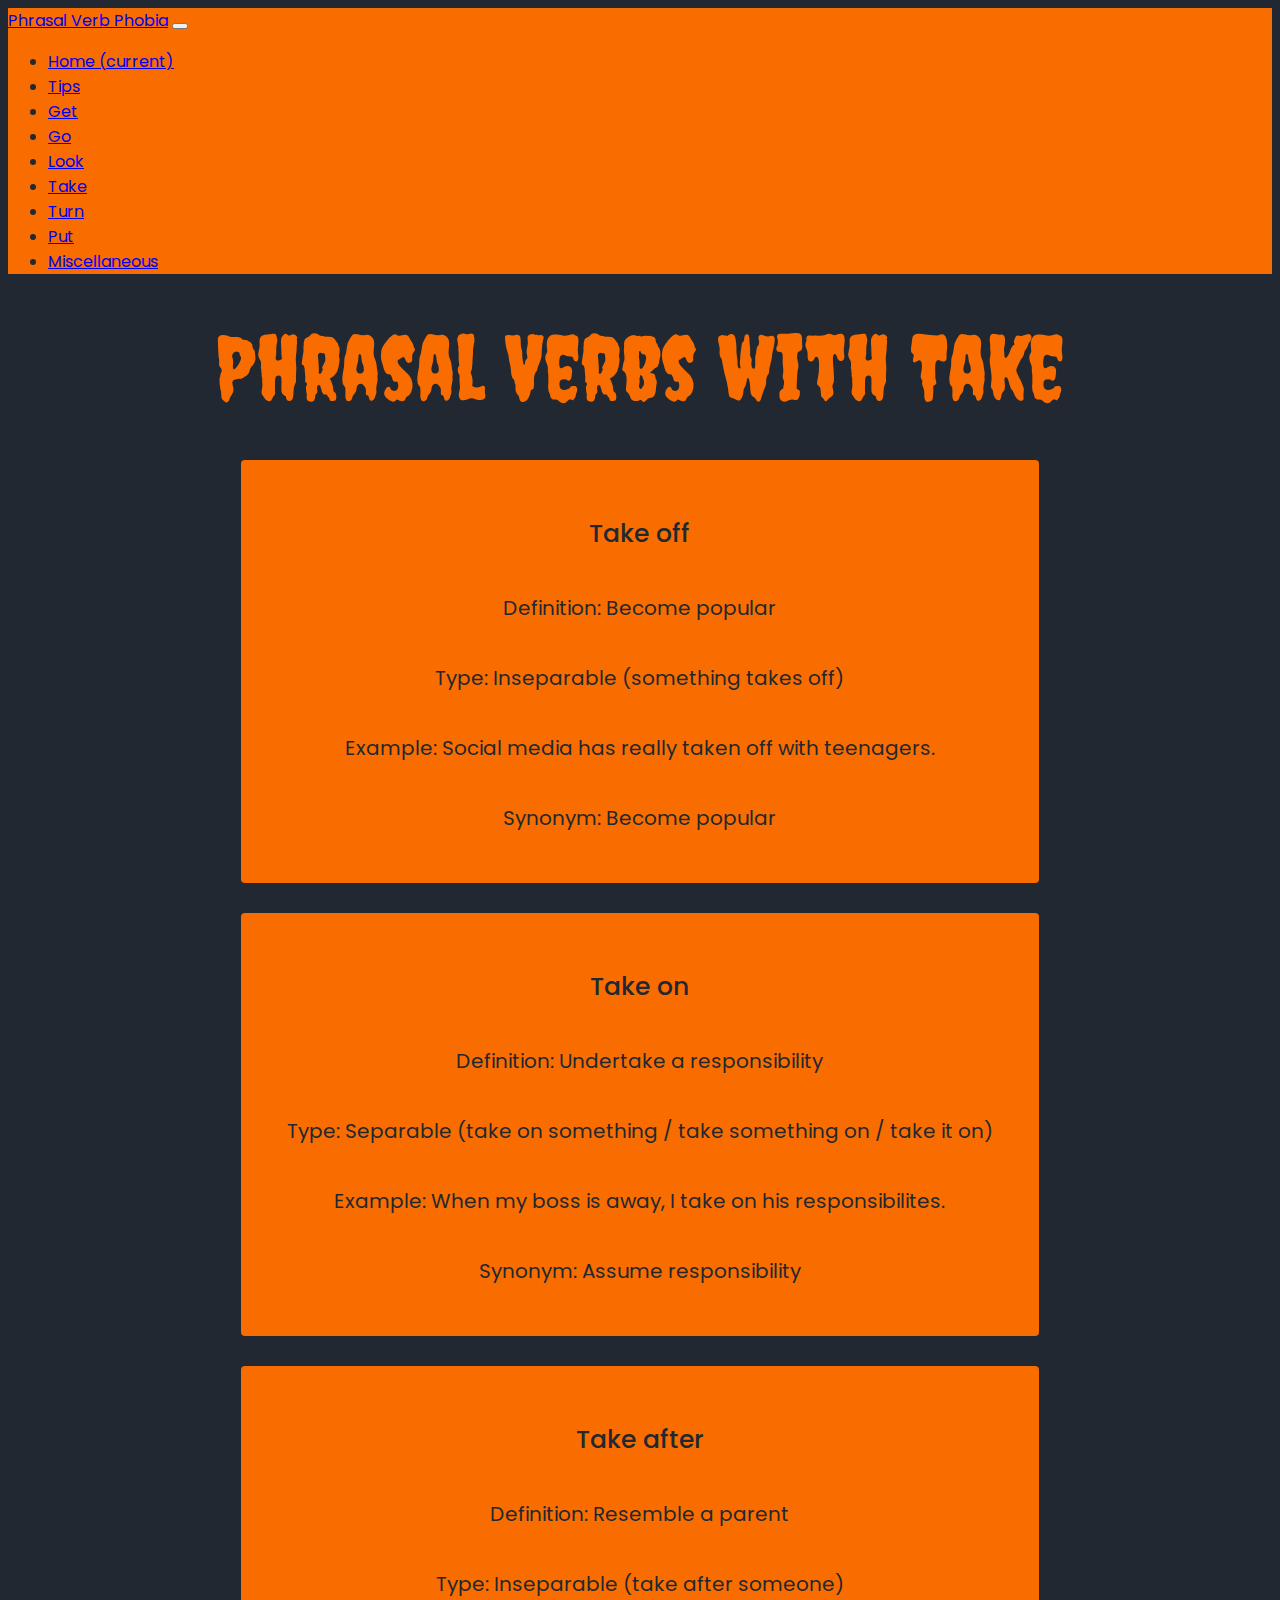
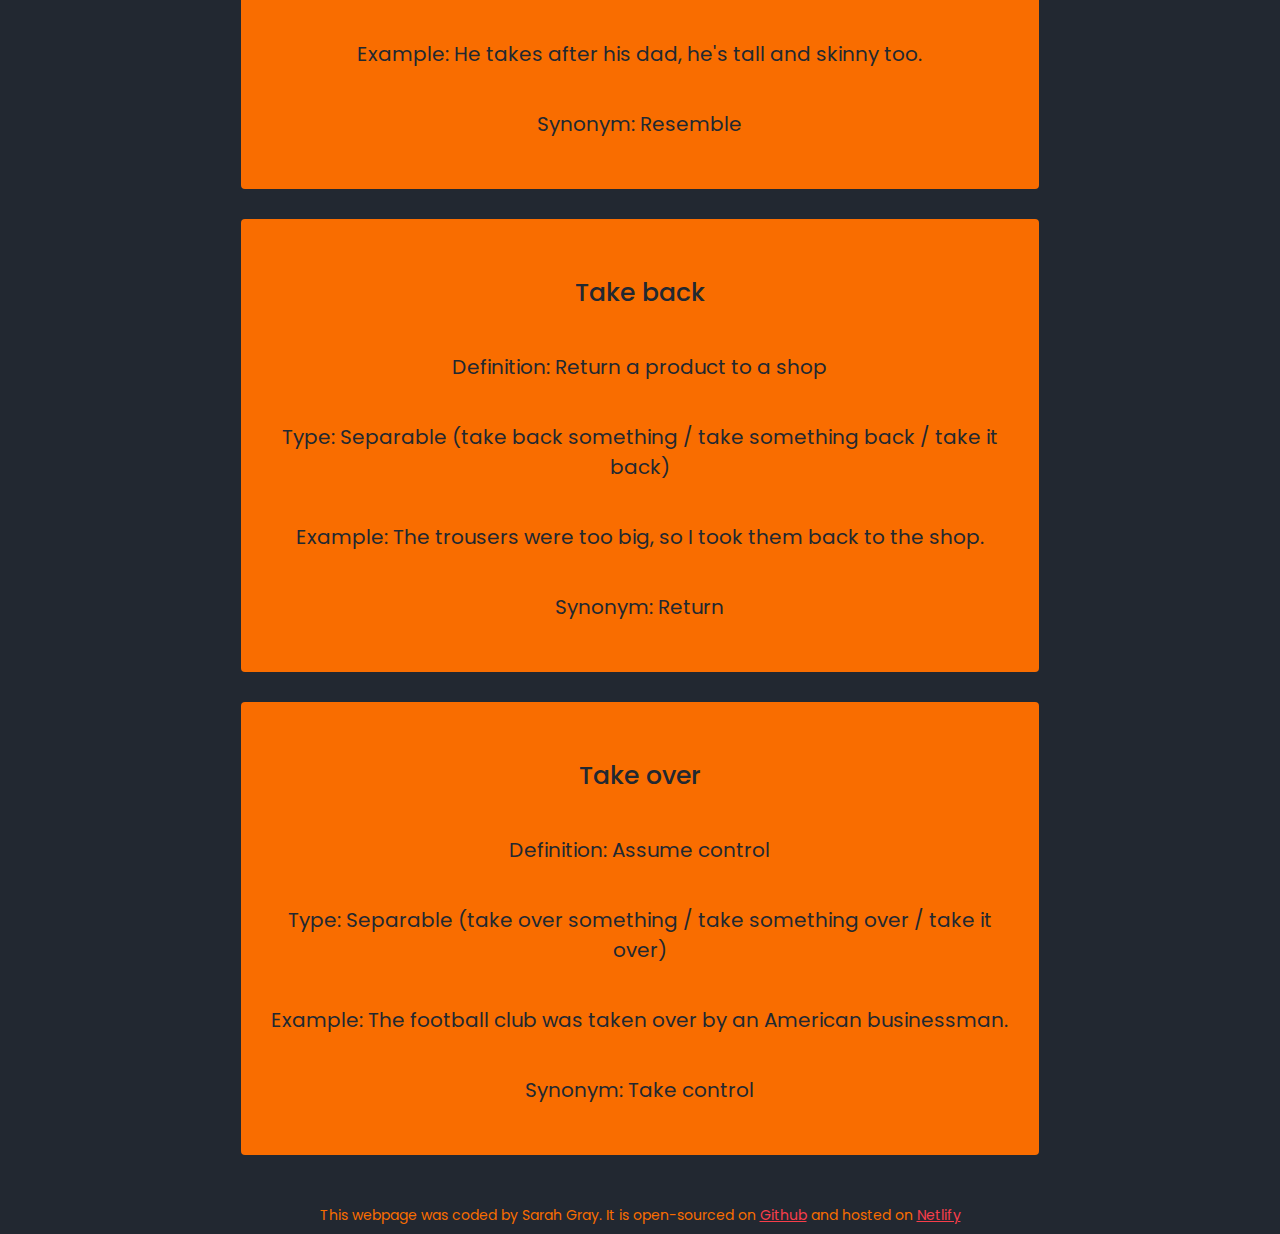
<file: take.html>
<!DOCTYPE html>
<html lang="en">
  <head>
    <meta charset="UTF-8" />
    <meta name="viewport" content="width=device-width, initial-scale=1.0" />
    <meta
      name="description"
      content="Learn phrasal verbs with the verb take. There are definitions, examples of how to use the phrasal verb and synonyms to help you learn them"
    />
    <link
      rel="stylesheet"
      href="https://cdn.jsdelivr.net/npm/bootstrap@4.6.2/dist/css/bootstrap.min.css"
      integrity="sha384-xOolHFLEh07PJGoPkLv1IbcEPTNtaed2xpHsD9ESMhqIYd0nLMwNLD69Npy4HI+N"
      crossorigin="anonymous"
    />
    <script
      src="https://cdn.jsdelivr.net/npm/jquery@3.5.1/dist/jquery.slim.min.js"
      integrity="sha384-DfXdz2htPH0lsSSs5nCTpuj/zy4C+OGpamoFVy38MVBnE+IbbVYUew+OrCXaRkfj"
      crossorigin="anonymous"
    ></script>
    <script
      src="https://cdn.jsdelivr.net/npm/bootstrap@4.6.2/dist/js/bootstrap.bundle.min.js"
      integrity="sha384-Fy6S3B9q64WdZWQUiU+q4/2Lc9npb8tCaSX9FK7E8HnRr0Jz8D6OP9dO5Vg3Q9ct"
      crossorigin="anonymous"
    ></script>
    <link rel="preconnect" href="https://fonts.googleapis.com" />
    <link rel="preconnect" href="https://fonts.gstatic.com" crossorigin />
    <link
      href="https://fonts.googleapis.com/css2?family=Creepster&display=swap"
      rel="stylesheet"
    />
    <link rel="preconnect" href="https://fonts.googleapis.com" />
    <link rel="preconnect" href="https://fonts.gstatic.com" crossorigin />
    <link
      href="https://fonts.googleapis.com/css2?family=Poppins:ital,wght@0,100;0,200;0,300;0,400;0,500;0,600;0,700;0,800;0,900;1,100;1,200;1,300;1,400;1,500;1,600;1,700;1,800;1,900&display=swap"
      rel="stylesheet"
    />
    <link rel="stylesheet" href="styles.css" />
    <title>Phrasal Verbs with take</title>
  </head>
  <body>
    <nav
      class="navbar navbar-expand-lg navbar-light nav-bar-custom-color font-weight-bolder"
    >
      <a class="navbar-brand" title="Homepage" href="index.html"
        >Phrasal Verb Phobia</a
      >
      <button
        class="navbar-toggler"
        type="button"
        data-toggle="collapse"
        data-target="#navbarNav"
        aria-controls="navbarNav"
        aria-expanded="false"
        aria-label="Toggle navigation"
      >
        <span class="navbar-toggler-icon"></span>
      </button>
      <div class="collapse navbar-collapse" id="navbarNav">
        <ul class="navbar-nav">
          <li class="nav-item">
            <a class="nav-link" title="Homepage" href="index.html"
              >Home <span class="sr-only">(current)</span></a
            >
          </li>
          <li class="nav-item">
            <a class="nav-link" title="Go to Tips" href="tips.html">Tips</a>
          </li>
          <li class="nav-item">
            <a
              class="nav-link"
              title="Go to phrasal verbs with get"
              href="get.html"
              >Get</a
            >
          </li>
          <li class="nav-item">
            <a
              class="nav-link"
              title="Go to phrasal verbs with go"
              href="go.html"
              >Go</a
            >
          </li>
          <li class="nav-item">
            <a
              class="nav-link"
              title="Go to phrasal verbs with look"
              href="look.html"
              >Look</a
            >
          </li>
          <li class="nav-item active">
            <a
              class="nav-link"
              title="Go to phrasal verbs with take"
              href="take.html"
              >Take</a
            >
          </li>

          <li class="nav-item">
            <a
              class="nav-link"
              title="Go to phrasal verbs with turn"
              href="turn.html"
              >Turn</a
            >
          </li>

          <li class="nav-item">
            <a
              class="nav-link"
              title="Go to phrasal verbs with put"
              href="put.html"
              >Put</a
            >
          </li>
          <li class="nav-item">
            <a
              class="nav-link"
              title="Go to miscellaneous phrasal verbs"
              href="miscellaneous.html"
              >Miscellaneous</a
            >
          </li>
        </ul>
      </div>
    </nav>
    <h1>Phrasal Verbs with Take</h1>
    <main>
      <section>
        <div class="text-box">
          <p class="title">Take off</p>
          <p class="text-left">
            <span class="text-left font-weight-bold">Definition: </span>Become
            popular
          </p>
          <p class="text-left">
            <span class="text-left font-weight-bold">Type: </span>Inseparable
            (something takes off)
          </p>
          <p class="text-left">
            <span class="text-left font-weight-bold">Example: </span>Social
            media has really <span class="font-italic">taken off</span> with
            teenagers.
          </p>
          <p class="text-left">
            <span class="text-left font-weight-bold">Synonym: </span>Become
            popular
          </p>
        </div>
      </section>
      <section>
        <div class="text-box">
          <p class="title">Take on</p>
          <p class="text-left">
            <span class="text-left font-weight-bold">Definition: </span
            >Undertake a responsibility
          </p>
          <p class="text-left">
            <span class="text-left font-weight-bold">Type: </span>Separable
            (take on something / take something on / take it on)
          </p>
          <p class="text-left">
            <span class="text-left font-weight-bold">Example: </span>When my
            boss is away, I <span class="font-italic">take on</span> his
            responsibilites.
          </p>
          <p class="text-left">
            <span class="text-left font-weight-bold">Synonym: </span>Assume
            responsibility
          </p>
        </div>
      </section>
      <section>
        <div class="text-box">
          <p class="title">Take after</p>
          <p class="text-left">
            <span class="text-left font-weight-bold">Definition: </span>Resemble
            a parent
          </p>
          <p class="text-left">
            <span class="text-left font-weight-bold">Type: </span>Inseparable
            (take after someone)
          </p>
          <p class="text-left">
            <span class="text-left font-weight-bold">Example: </span>He
            <span class="font-italic">takes after</span> his dad, he's tall and
            skinny too.
          </p>
          <p class="text-left">
            <span class="text-left font-weight-bold">Synonym: </span>Resemble
          </p>
        </div>
      </section>
      <section>
        <div class="text-box">
          <p class="title">Take back</p>
          <p class="text-left">
            <span class="text-left font-weight-bold">Definition: </span>Return a
            product to a shop
          </p>
          <p class="text-left">
            <span class="text-left font-weight-bold">Type: </span>Separable
            (take back something / take something back / take it back)
          </p>
          <p class="text-left">
            <span class="text-left font-weight-bold">Example: </span>The
            trousers were too big, so I
            <span class="font-italic">took them back</span> to the shop.
          </p>
          <p class="text-left">
            <span class="text-left font-weight-bold">Synonym: </span>Return
          </p>
        </div>
      </section>
      <section>
        <div class="text-box">
          <p class="title">Take over</p>
          <p class="text-left">
            <span class="text-left font-weight-bold">Definition: </span>Assume
            control
          </p>
          <p class="text-left">
            <span class="text-left font-weight-bold">Type: </span>Separable
            (take over something / take something over / take it over)
          </p>
          <p class="text-left">
            <span class="text-left font-weight-bold">Example: </span>The
            football club was <span class="font-italic">taken over</span> by an
            American businessman.
          </p>
          <p class="text-left">
            <span class="text-left font-weight-bold">Synonym: </span>Take
            control
          </p>
        </div>
      </section>
    </main>

    <footer>
      This webpage was coded by Sarah Gray. It is open-sourced on
      <a href="https://github.com/SL-GW/phrasal-verb-phobia" target="_blank"
        >Github</a
      >
      and hosted on
      <a href="https://phrasal-verb-phobia.netlify.app/" target="_blank"
        >Netlify</a
      >
    </footer>
  </body>
</html>
</file>
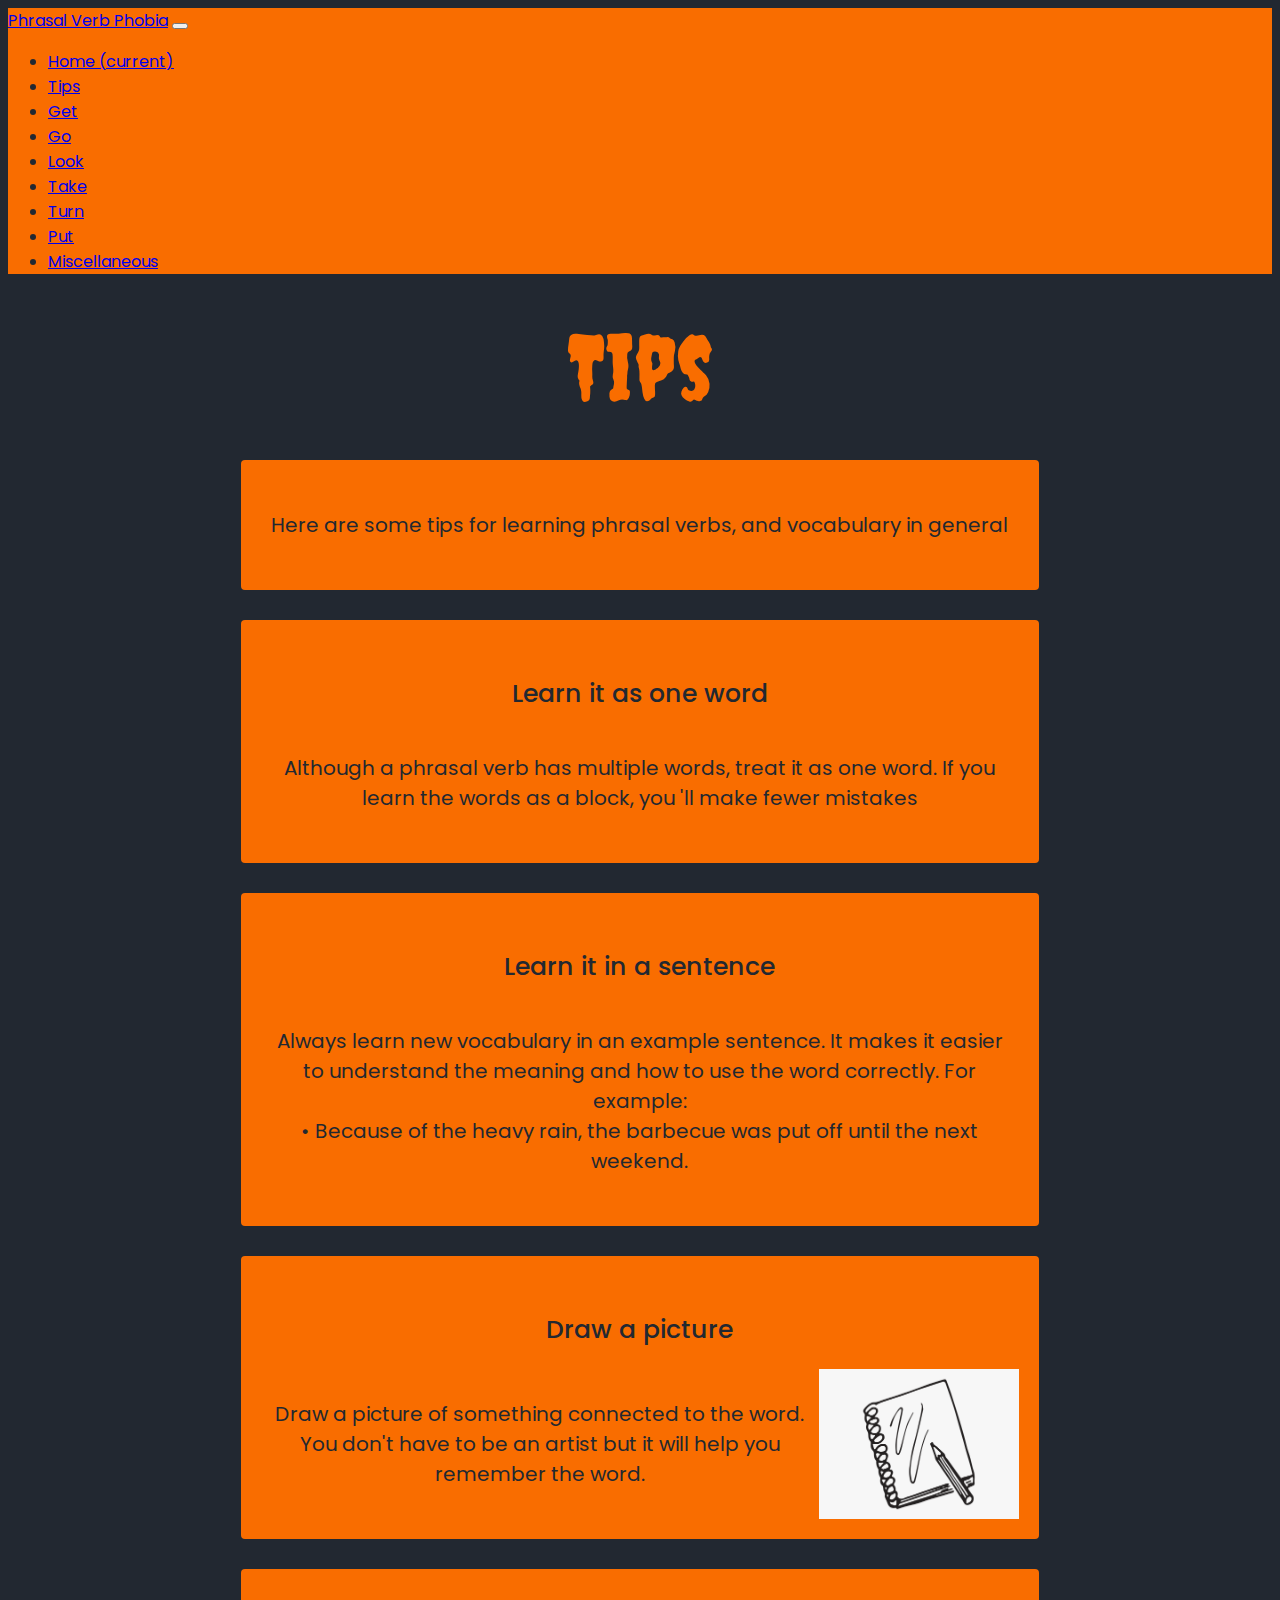
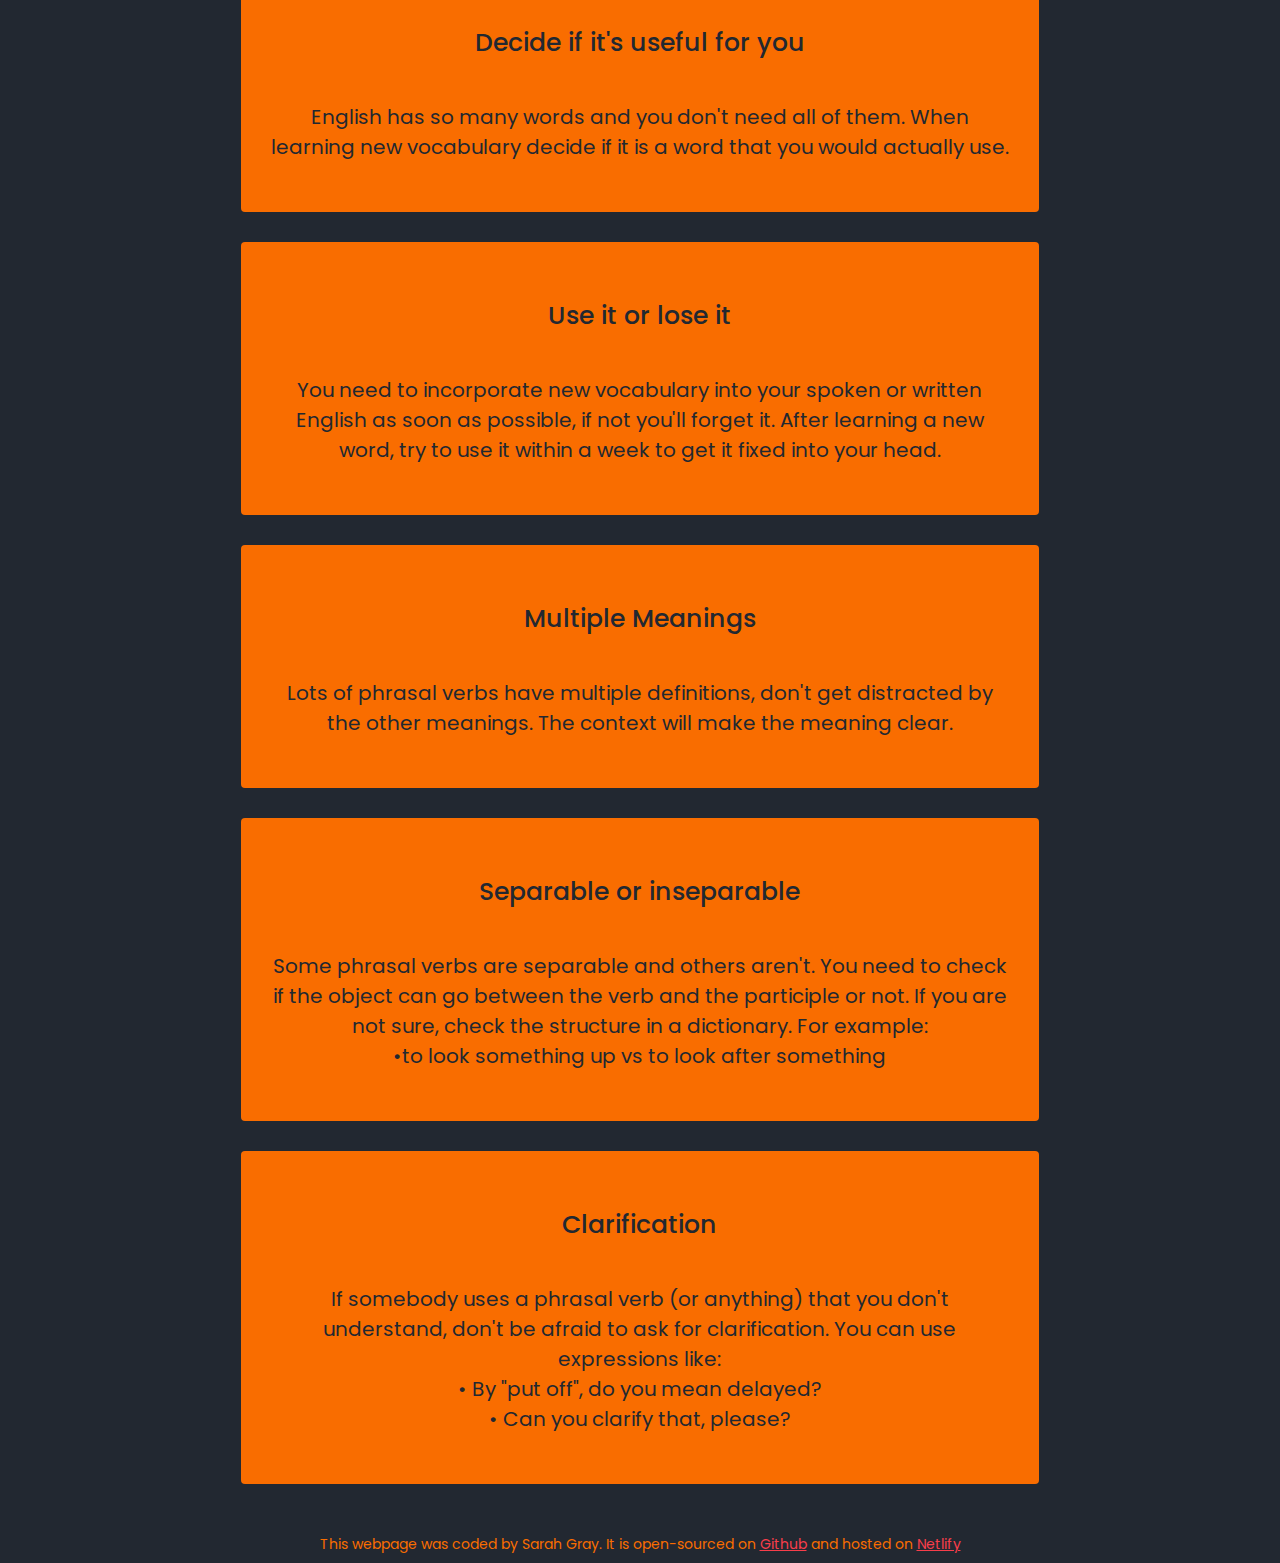
<file: tips.html>
<!DOCTYPE html>
<html lang="en">
  <head>
    <meta charset="UTF-8" />

    <meta name="viewport" content="width=device-width, initial-scale=1.0" />
    <meta
      name="description"
      content="Learn English phrasal verbs with help from Phrasal Verb Phobia. There are definitions, examples of how to use the phrasal verb and synonyms to help you learn them. Also there is advice about learning to learn to help you learn strategies for learning vocabulary."
    />
    <link
      rel="stylesheet"
      href="https://cdn.jsdelivr.net/npm/bootstrap@4.6.2/dist/css/bootstrap.min.css"
      integrity="sha384-xOolHFLEh07PJGoPkLv1IbcEPTNtaed2xpHsD9ESMhqIYd0nLMwNLD69Npy4HI+N"
      crossorigin="anonymous"
    />
    <script
      src="https://cdn.jsdelivr.net/npm/jquery@3.5.1/dist/jquery.slim.min.js"
      integrity="sha384-DfXdz2htPH0lsSSs5nCTpuj/zy4C+OGpamoFVy38MVBnE+IbbVYUew+OrCXaRkfj"
      crossorigin="anonymous"
    ></script>
    <script
      src="https://cdn.jsdelivr.net/npm/bootstrap@4.6.2/dist/js/bootstrap.bundle.min.js"
      integrity="sha384-Fy6S3B9q64WdZWQUiU+q4/2Lc9npb8tCaSX9FK7E8HnRr0Jz8D6OP9dO5Vg3Q9ct"
      crossorigin="anonymous"
    ></script>
    <link rel="preconnect" href="https://fonts.googleapis.com" />
    <link rel="preconnect" href="https://fonts.gstatic.com" crossorigin />
    <link
      href="https://fonts.googleapis.com/css2?family=Creepster&display=swap"
      rel="stylesheet"
    />
    <link rel="preconnect" href="https://fonts.googleapis.com" />
    <link rel="preconnect" href="https://fonts.gstatic.com" crossorigin />
    <link
      href="https://fonts.googleapis.com/css2?family=Poppins:ital,wght@0,100;0,200;0,300;0,400;0,500;0,600;0,700;0,800;0,900;1,100;1,200;1,300;1,400;1,500;1,600;1,700;1,800;1,900&display=swap"
      rel="stylesheet"
    />
    <link rel="stylesheet" href="styles.css" />
    <title>Tips for learning vocabulary</title>
  </head>
  <body>
    <nav
      class="navbar navbar-expand-lg navbar-light nav-bar-custom-color font-weight-bolder"
    >
      <a class="navbar-brand" title="Homepage" href="index.html"
        >Phrasal Verb Phobia</a
      >
      <button
        class="navbar-toggler"
        type="button"
        data-toggle="collapse"
        data-target="#navbarNav"
        aria-controls="navbarNav"
        aria-expanded="false"
        aria-label="Toggle navigation"
      >
        <span class="navbar-toggler-icon"></span>
      </button>
      <div class="collapse navbar-collapse" id="navbarNav">
        <ul class="navbar-nav">
          <li class="nav-item">
            <a class="nav-link" title="Homepage" href="index.html"
              >Home <span class="sr-only">(current)</span></a
            >
          </li>
          <li class="nav-item">
            <a class="nav-link active" title="Go to Tips" href="tips.html"
              >Tips</a
            >
          </li>
          <li class="nav-item">
            <a
              class="nav-link"
              title="Go to phrasal verbs with get"
              href="get.html"
              >Get</a
            >
          </li>
          <li class="nav-item">
            <a
              class="nav-link"
              title="Go to phrasal verbs with go"
              href="go.html"
              >Go</a
            >
          </li>
          <li class="nav-item">
            <a
              class="nav-link"
              title="Go to phrasal verbs with look"
              href="look.html"
              >Look</a
            >
          </li>
          <li class="nav-item">
            <a
              class="nav-link"
              title="Go to phrasal verbs with take"
              href="take.html"
              >Take</a
            >
          </li>
          <li class="nav-item">
            <a
              class="nav-link"
              title="Go to phrasal verbs with turn"
              href="turn.html"
              >Turn</a
            >
          </li>
          <li class="nav-item">
            <a
              class="nav-link"
              title="Go to phrasal verbs with put"
              href="put.html"
              >Put</a
            >
          </li>
          <li class="nav-item">
            <a
              class="nav-link"
              title="Go to miscellaneous phrasal verbs"
              href="miscellaneous.html"
              >Miscellaneous</a
            >
          </li>
        </ul>
      </div>
    </nav>
    <h1>Tips</h1>

    <div class="text-box">
      <p>
        Here are some tips for learning phrasal verbs, and vocabulary in general
      </p>
    </div>
    <div class="text-box">
      <p class="title">Learn it as one word</p>
      <p>
        Although a phrasal verb has multiple words, treat it as one word. If you
        learn the words as a block, you 'll make fewer mistakes
      </p>
    </div>
    <div class="text-box">
      <p class="title">Learn it in a sentence</p>
      <p>
        Always learn new vocabulary in an example sentence. It makes it easier
        to understand the meaning and how to use the word correctly. For
        example:<br />• Because of the heavy rain, the barbecue was put off
        until the next weekend.
      </p>
    </div>
    <div class="text-box">
      <p class="title">Draw a picture</p>
      <div class="tip-draw">
        <p>
          Draw a picture of something connected to the word. You don't have to
          be an artist but it will help you remember the word.
        </p>
        <img
          class="img-fluid rounded"
          src="images/sketch.png"
          alt="notebook"
          width="200px"
        />
      </div>
    </div>
    <div class="text-box">
      <p class="title">Decide if it's useful for you</p>
      <p>
        English has so many words and you don't need all of them. When learning
        new vocabulary decide if it is a word that you would actually use.
      </p>
    </div>
    <div class="text-box">
      <p class="title">Use it or lose it</p>
      <p>
        You need to incorporate new vocabulary into your spoken or written
        English as soon as possible, if not you'll forget it. After learning a
        new word, try to use it within a week to get it fixed into your head.
      </p>
    </div>
    <div class="text-box">
      <p class="title">Multiple Meanings</p>
      <p>
        Lots of phrasal verbs have multiple definitions, don't get distracted by
        the other meanings. The context will make the meaning clear.
      </p>
    </div>
    <div class="text-box">
      <p class="title">Separable or inseparable</p>
      <p>
        Some phrasal verbs are separable and others aren't. You need to check if
        the object can go between the verb and the participle or not. If you are
        not sure, check the structure in a dictionary. For example:<br />•to
        look something up <span class="font-weight-bolder">vs</span> to look
        after something
      </p>
    </div>
    <div class="text-box">
      <p class="title">Clarification</p>
      <p>
        If somebody uses a phrasal verb (or anything) that you don't understand,
        don't be afraid to ask for clarification. You can use expressions like:
        <br />• By "put off", do you mean delayed?<br />
        • Can you clarify that, please?
      </p>
    </div>
    <footer>
      This webpage was coded by Sarah Gray. It is open-sourced on
      <a href="https://github.com/SL-GW/phrasal-verb-phobia" target="_blank"
        >Github</a
      >
      and hosted on
      <a href="https://phrasal-verb-phobia.netlify.app/" target="_blank"
        >Netlify</a
      >
    </footer>
  </body>
</html>
</file>
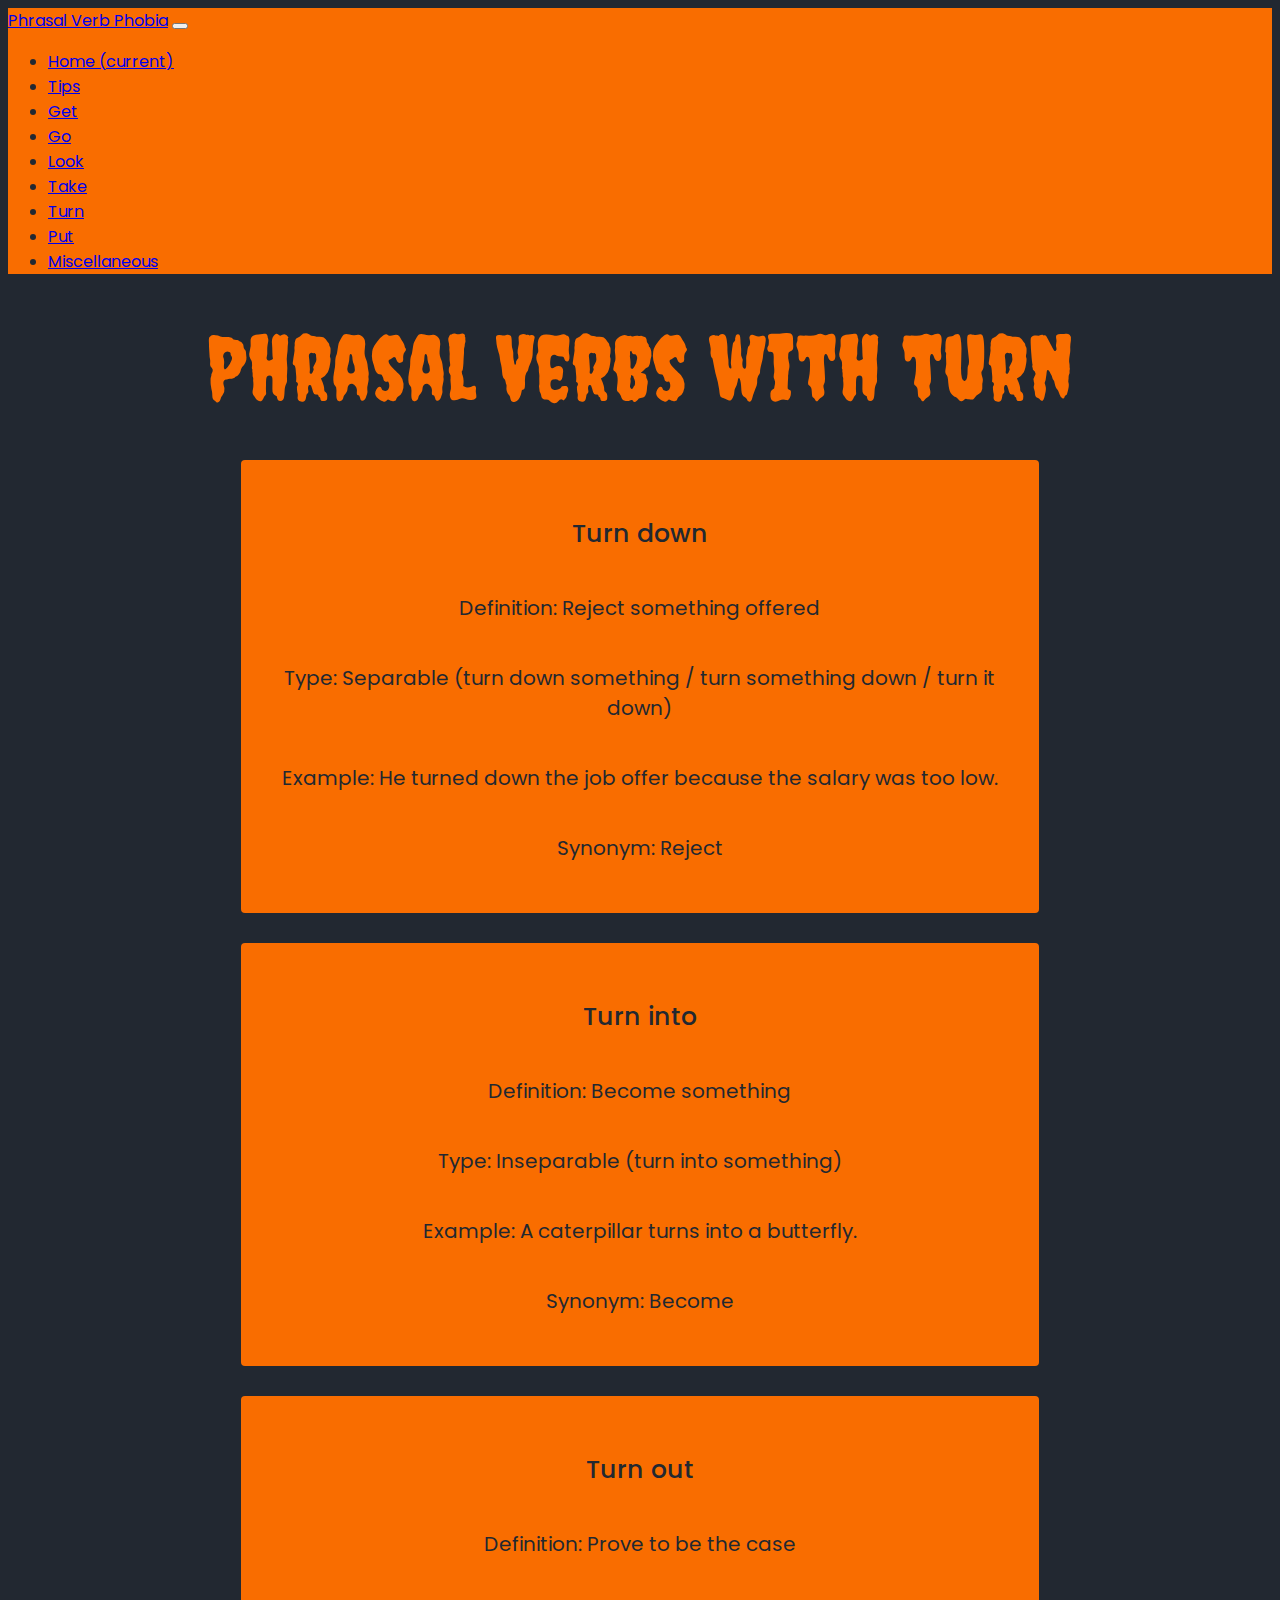
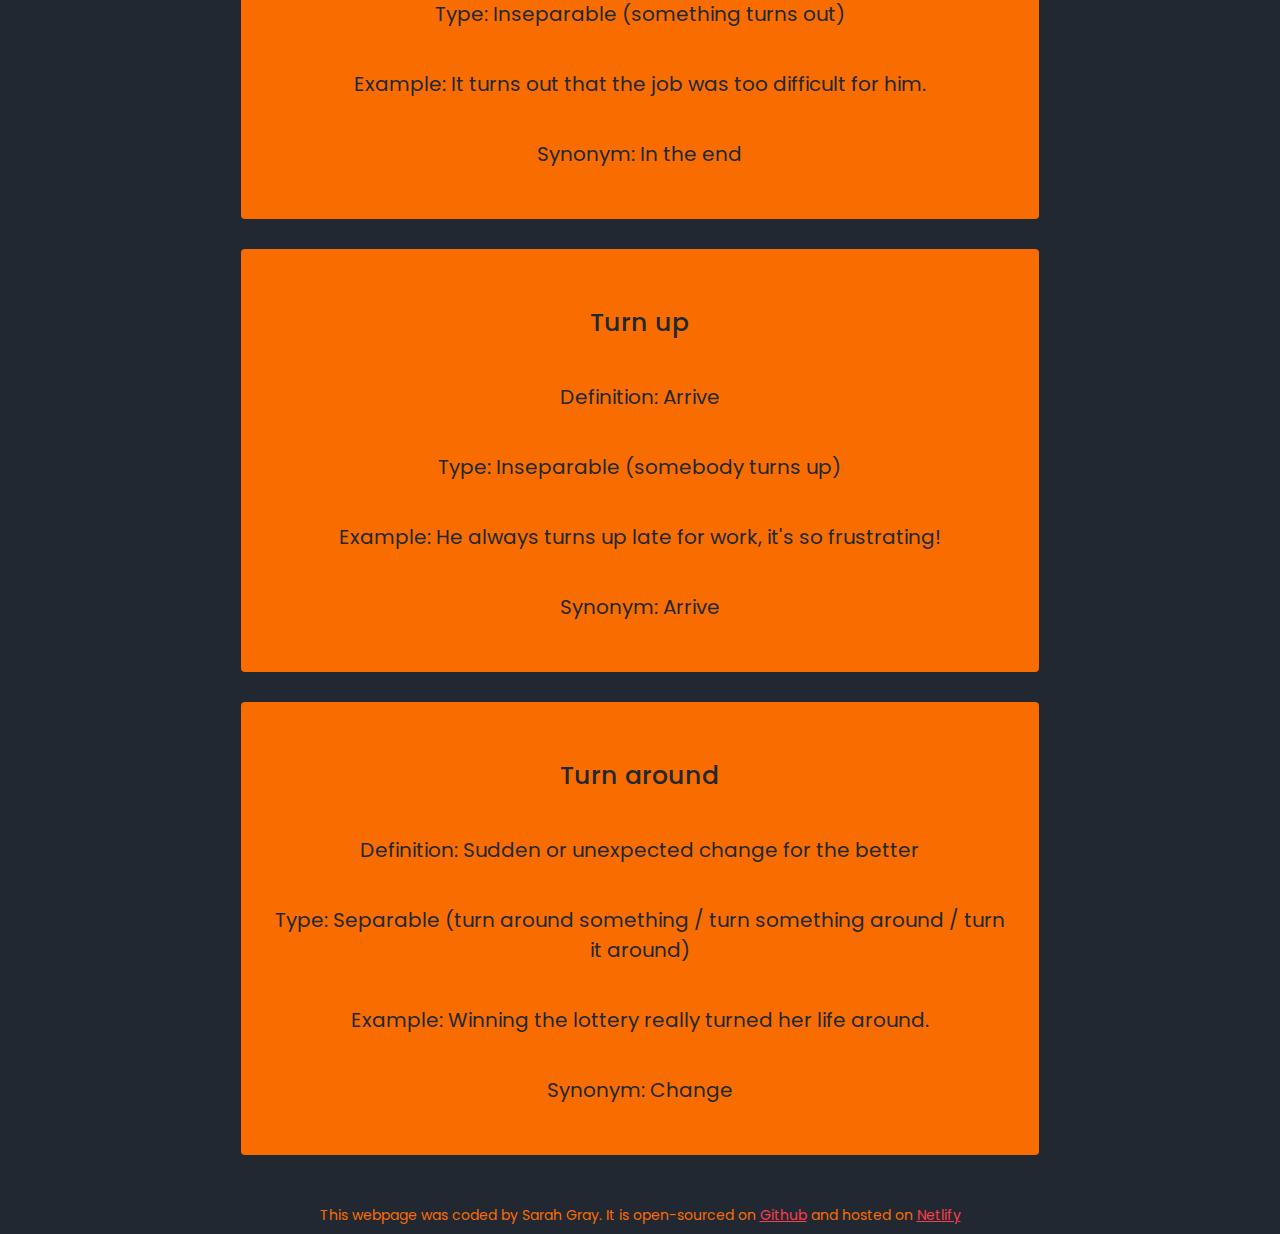
<file: turn.html>
<!DOCTYPE html>
<html lang="en">
  <head>
    <meta charset="UTF-8" />
    <meta name="viewport" content="width=device-width, initial-scale=1.0" />
    <meta
      name="description"
      content="Learn phrasal verbs with the verb turn. There are definitions, examples of how to use the phrasal verb and synonyms to help you learn them"
    />
    <link
      rel="stylesheet"
      href="https://cdn.jsdelivr.net/npm/bootstrap@4.6.2/dist/css/bootstrap.min.css"
      integrity="sha384-xOolHFLEh07PJGoPkLv1IbcEPTNtaed2xpHsD9ESMhqIYd0nLMwNLD69Npy4HI+N"
      crossorigin="anonymous"
    />
    <script
      src="https://cdn.jsdelivr.net/npm/jquery@3.5.1/dist/jquery.slim.min.js"
      integrity="sha384-DfXdz2htPH0lsSSs5nCTpuj/zy4C+OGpamoFVy38MVBnE+IbbVYUew+OrCXaRkfj"
      crossorigin="anonymous"
    ></script>
    <script
      src="https://cdn.jsdelivr.net/npm/bootstrap@4.6.2/dist/js/bootstrap.bundle.min.js"
      integrity="sha384-Fy6S3B9q64WdZWQUiU+q4/2Lc9npb8tCaSX9FK7E8HnRr0Jz8D6OP9dO5Vg3Q9ct"
      crossorigin="anonymous"
    ></script>
    <link rel="preconnect" href="https://fonts.googleapis.com" />
    <link rel="preconnect" href="https://fonts.gstatic.com" crossorigin />
    <link
      href="https://fonts.googleapis.com/css2?family=Creepster&display=swap"
      rel="stylesheet"
    />
    <link rel="preconnect" href="https://fonts.googleapis.com" />
    <link rel="preconnect" href="https://fonts.gstatic.com" crossorigin />
    <link
      href="https://fonts.googleapis.com/css2?family=Poppins:ital,wght@0,100;0,200;0,300;0,400;0,500;0,600;0,700;0,800;0,900;1,100;1,200;1,300;1,400;1,500;1,600;1,700;1,800;1,900&display=swap"
      rel="stylesheet"
    />
    <link rel="stylesheet" href="styles.css" />
    <title>Phrasal Verbs with turn</title>
  </head>
  <body>
    <nav
      class="navbar navbar-expand-lg navbar-light nav-bar-custom-color font-weight-bolder"
    >
      <a class="navbar-brand" title="Homepage" href="index.html"
        >Phrasal Verb Phobia</a
      >
      <button
        class="navbar-toggler"
        type="button"
        data-toggle="collapse"
        data-target="#navbarNav"
        aria-controls="navbarNav"
        aria-expanded="false"
        aria-label="Toggle navigation"
      >
        <span class="navbar-toggler-icon"></span>
      </button>
      <div class="collapse navbar-collapse" id="navbarNav">
        <ul class="navbar-nav">
          <li class="nav-item">
            <a class="nav-link" title="Homepage" href="index.html"
              >Home <span class="sr-only">(current)</span></a
            >
          </li>
          <li class="nav-item">
            <a class="nav-link" title="Go to Tips" href="tips.html">Tips</a>
          </li>
          <li class="nav-item">
            <a
              class="nav-link"
              title="Go to phrasal verbs with get"
              href="get.html"
              >Get</a
            >
          </li>
          <li class="nav-item">
            <a
              class="nav-link"
              title="Go to phrasal verbs with go"
              href="go.html"
              >Go</a
            >
          </li>
          <li class="nav-item">
            <a
              class="nav-link"
              title="Go to phrasal verbs with look"
              href="look.html"
              >Look</a
            >
          </li>
          <li class="nav-item">
            <a
              class="nav-link"
              title="Go to phrasal verbs with take"
              href="take.html"
              >Take</a
            >
          </li>
          <li class="nav-item active">
            <a
              class="nav-link"
              title="Go to phrasal verbs with turn"
              href="turn.html"
              >Turn</a
            >
          </li>
          <li class="nav-item">
            <a
              class="nav-link"
              title="Go to phrasal verbs with put"
              href="put.html"
              >Put</a
            >
          </li>
          <li class="nav-item">
            <a
              class="nav-link"
              title="Go to miscellaneous phrasal verbs"
              href="miscellaneous.html"
              >Miscellaneous</a
            >
          </li>
        </ul>
      </div>
    </nav>
    <h1>Phrasal Verbs with turn</h1>
    <main>
      <section>
        <div class="text-box">
          <p class="title">Turn down</p>
          <p class="text-left">
            <span class="text-left font-weight-bold">Definition: </span>Reject
            something offered
          </p>
          <p class="text-left">
            <span class="text-left font-weight-bold">Type: </span>Separable
            (turn down something / turn something down / turn it down)
          </p>
          <p class="text-left">
            <span class="text-left font-weight-bold">Example: </span>He
            <span class="font-italic">turned down</span> the job offer because
            the salary was too low.
          </p>
          <p class="text-left">
            <span class="text-left font-weight-bold">Synonym: </span>Reject
          </p>
        </div>
      </section>
      <section>
        <div class="text-box">
          <p class="title">Turn into</p>
          <p class="text-left">
            <span class="text-left font-weight-bold">Definition: </span>Become
            something
          </p>
          <p class="text-left">
            <span class="text-left font-weight-bold">Type: </span>Inseparable
            (turn into something)
          </p>
          <p class="text-left">
            <span class="text-left font-weight-bold">Example: </span>A
            caterpillar <span class="font-italic">turns into</span> a butterfly.
          </p>
          <p class="text-left">
            <span class="text-left font-weight-bold">Synonym: </span>Become
          </p>
        </div>
      </section>
      <section>
        <div class="text-box">
          <p class="title">Turn out</p>
          <p class="text-left">
            <span class="text-left font-weight-bold">Definition: </span>Prove to
            be the case
          </p>
          <p class="text-left">
            <span class="text-left font-weight-bold">Type: </span>Inseparable
            (something turns out)
          </p>
          <p class="text-left">
            <span class="text-left font-weight-bold">Example: </span>It
            <span class="font-italic">turns out</span> that the job was too
            difficult for him.
          </p>
          <p class="text-left">
            <span class="text-left font-weight-bold">Synonym: </span>In the end
          </p>
        </div>
      </section>
      <section>
        <div class="text-box">
          <p class="title">Turn up</p>
          <p class="text-left">
            <span class="text-left font-weight-bold">Definition: </span>Arrive
          </p>
          <p class="text-left">
            <span class="text-left font-weight-bold">Type: </span>Inseparable
            (somebody turns up)
          </p>
          <p class="text-left">
            <span class="text-left font-weight-bold">Example: </span>He always
            <span class="font-italic"> turns up</span> late for work, it's so
            frustrating!
          </p>
          <p class="text-left">
            <span class="text-left font-weight-bold">Synonym: </span>Arrive
          </p>
        </div>
      </section>
      <section>
        <div class="text-box">
          <p class="title">Turn around</p>
          <p class="text-left">
            <span class="text-left font-weight-bold">Definition: </span>Sudden
            or unexpected change for the better
          </p>
          <p class="text-left">
            <span class="text-left font-weight-bold">Type: </span>Separable
            (turn around something / turn something around / turn it around)
          </p>
          <p class="text-left">
            <span class="text-left font-weight-bold">Example: </span>Winning the
            lottery really
            <span class="font-italic">turned her life around</span>.
          </p>
          <p class="text-left">
            <span class="text-left font-weight-bold">Synonym: </span>Change
          </p>
        </div>
      </section>
    </main>
    <footer>
      This webpage was coded by Sarah Gray. It is open-sourced on
      <a href="https://github.com/SL-GW/phrasal-verb-phobia" target="_blank"
        >Github</a
      >
      and hosted on
      <a href="https://phrasal-verb-phobia.netlify.app/" target="_blank"
        >Netlify</a
      >
    </footer>
  </body>
</html>
</file>
<file: styles.css>
body {
  font-family: "Poppins", sans-serif;
  font-weight: 400;
  font-style: normal;
  background: #222831;
}

h1 {
  font-family: "Creepster", system-ui;
  font-weight: 400;
  font-style: normal;
  color: #f96d00;
  font-size: 90px;
  text-align: center;
  margin: 40px 0px;
}
h2 {
  color: #f96d00;
  font-size: 24px;

  text-align: center;
  margin: 30px 250px 50px 250px;
}

p {
  font-size: 20px;
  padding: 10px 10px;
}

main a {
  color: #222831;
  font-weight: 500;
}

main a:hover {
  color: #222831;
  font-weight: 600;
  text-decoration-line: none;
}

footer a {
  color: #f83e4b;
}

footer a:hover {
  text-decoration-line: none;
  font-weight: 600;
  color: #f83e4b;
}

footer {
  color: #f96d00;
  font-size: 14px;
  text-align: center;
  margin-top: 50px;
}

.nav-bar-custom-color {
  background: #f96d00;
  color: #222831;
}

.text-box {
  background-color: #f96d00;
  color: #222831;
  width: 60%;
  display: block;
  margin: 0 auto;
  padding: 20px;
  border-radius: 4px;
  text-align: center;
  margin-bottom: 30px;
}

.title {
  font-size: 25px;
  font-weight: 500;
  margin-bottom: 10px;
}

.tip-draw {
  display: flex;
  justify-content: space-between;
}

@media (max-width: 600px) {
  h2 {
    margin: 20px 10px 50px 10px;
  }

  .text-box {
    width: 90%;
  }

  footer {
    margin: 50px 10px 20px 10px;
  }
}
</file>
